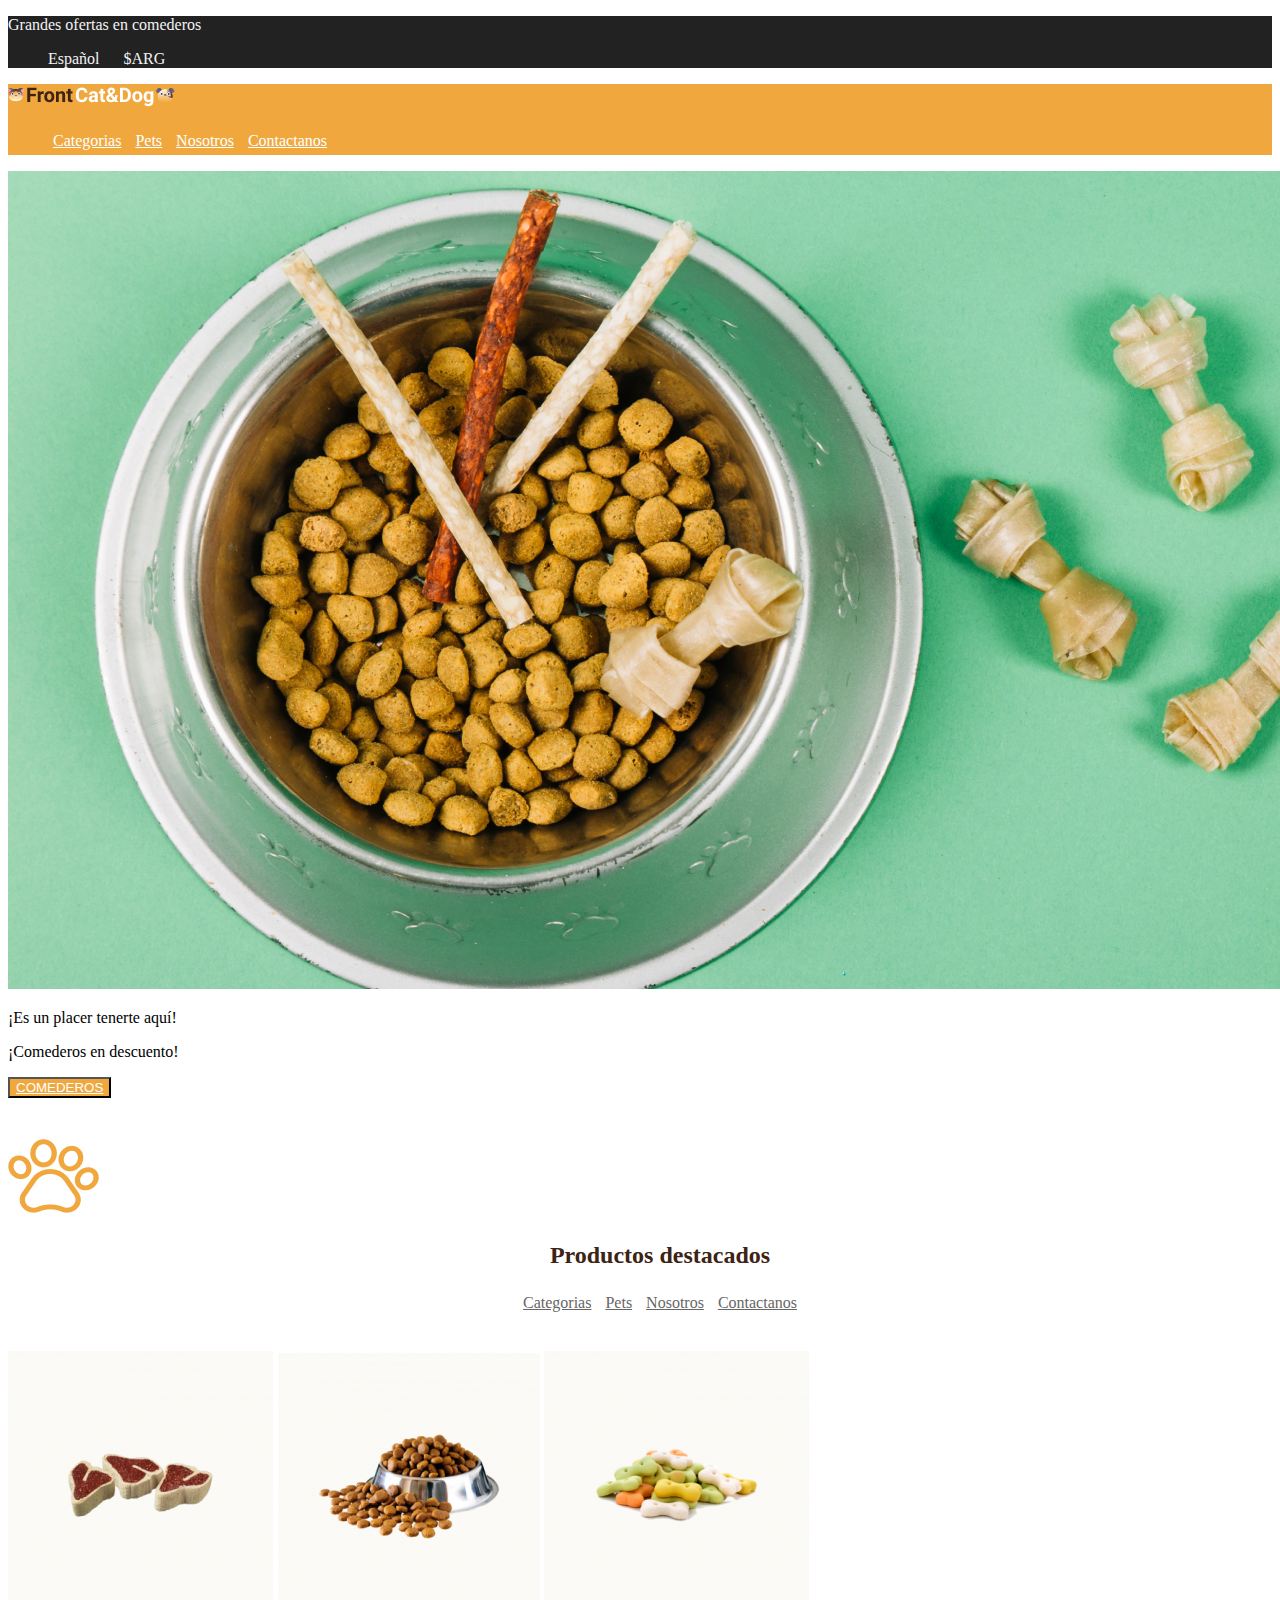
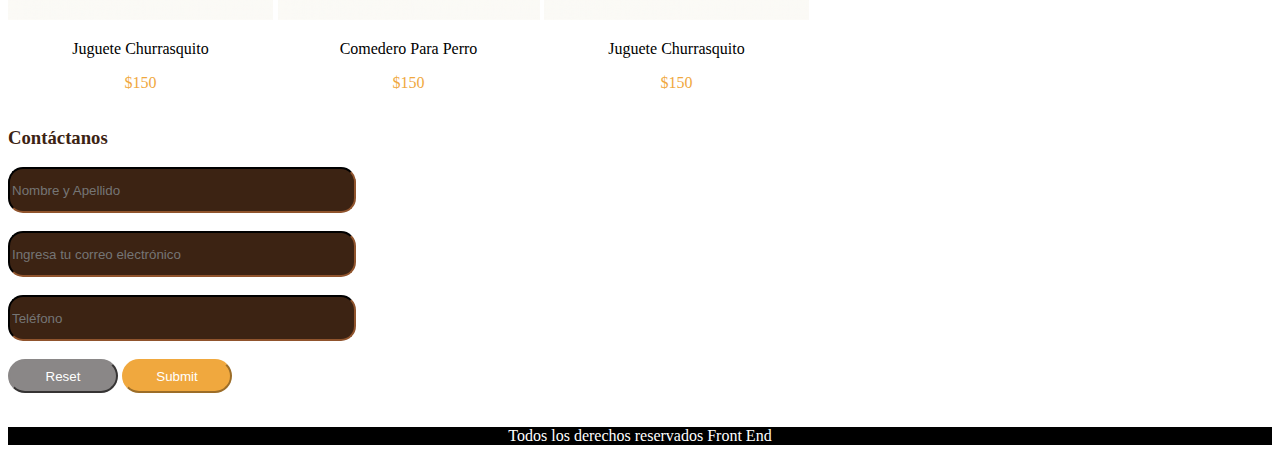
<file: index.html>
<!DOCTYPE html>
<html lang="en">
<head>
    <meta charset="UTF-8">
    <meta http-equiv="X-UA-Compatible" content="IE=edge">
    <meta name="viewport" content="width=device-width, initial-scale=1.0">
    <title>Front Cat & Dog</title>
</head>
<body>
    <header>
        <div style="background-color: #222222;">
            <p style="color: #F3F3F3;">Grandes ofertas en comederos</p>
            <ul type ="none">
                <li style= "color: #F3F3F3; display: inline-block; margin-right: 20px;">Español</li>
                <li style="color: #F3F3F3; display: inline-block;">$ARG</li>
            </ul>
        </div>
        <div style="background-color: #F0A83E;">
            <img src="img/Logo.png" alt="logo">
            <nav>
                <ul type ="none">
                    <li style="display: inline-block; margin: 5px;"><a style="color: #FFFFFF;" href="#">Categorias</a></li>
                    <li style="display: inline-block; margin: 5px;"><a style="color: #FFFFFF;" href="#">Pets</a></li>
                    <li style="display: inline-block; margin: 5px;"><a style="color: #FFFFFF;" href="#">Nosotros</a></li>
                    <li style="display: inline-block; margin: 5px;"><a style="color: #FFFFFF;" href="#">Contactanos</a></li>
                </ul>
            </nav>
        </div>
    </header>
    <main>
        <section>
            <img src="img/principal.png" alt="imagen background">
        </section>
        <section>
            <p>¡Es un placer tenerte aquí!</p>
            <p>¡Comederos en descuento!</p>
                <form action="submit" >
                    <button style= "background-color: #F0A83E;"><a style="color: #FFFFFF;" href="#">COMEDEROS</a></button>
                </form>
        </section>
        <br>
        <br>
        <section>
            <img src="img/pawprint 1.png" alt="patita">
            <h2 style="text-align: center; margin-left: 40px; color: #3C2313;">Productos destacados</h2>
            <div style="text-align: center;">
                <ul type ="none">
                    <li style="text-align: center; display: inline-block; margin: 5px;"><a style="color: #666666;" href="#">Categorias</a></li>
                    <li style="text-align: center; display: inline-block; margin: 5px;"><a style="color: #666666;" href="#">Pets</a></li>
                    <li style="text-align: center; display: inline-block; margin: 5px;"><a style="color: #666666;" href="#">Nosotros</a></li>
                    <li style="text-align: center; display: inline-block; margin: 5px;"><a style="color: #666666;" href="#">Contactanos</a></li>
                </ul>
            </div>
        </section>
        <br>
        <section>
            <div style="display: inline-block; text-align: center;">
                <img src="img/churrasquito.png" alt=" juguete churrasquito">
                <p>Juguete Churrasquito</p>
                <p style="color: #F0A83E;">$150</p>
            </div>
            <div style="display: inline-block; text-align: center;">
                <img src="img/comedero.png" alt="Comedero para perro">
                <p>Comedero Para Perro</p>
                <p style="color: #F0A83E;">$150</p>
            </div>
            <div style="display: inline-block; text-align: center;">
                <img src="img/Huesito.png" alt=" juguete churrasquito">
                <p>Juguete Churrasquito</p>
                <p style="color: #F0A83E;">$150</p>
            </div>
        </section>
        <section>
            <h3 style=" color: #3C2313;">Contáctanos</h3>
            <form action="" method="POST"></form>
                <div>
                    <label for="Name_lastname"></label>
                    <input style="width: 340px; height: 40px; border-radius: 15px;  background-color: #3C2313; color: #FFFFFF; border-color: #3C2313;" type="text" placeholder="Nombre y Apellido" name="Name_lastname" id="Name_lastname">
                </div>
                <br>
                <div>
                    <label for="Correo"></label>
                    <input style="width: 340px; height: 40px; border-radius: 15px;  background-color: #3C2313; color: #FFFFFF; border-color: #3C2313;"  type="text" placeholder="Ingresa tu correo electrónico" name="correo" id="Correo">
                </div>
                <br>
                <div>
                    <label for="Telefono"></label>
                    <input style="width: 340px; height: 40px; border-radius: 15px; background-color: #3C2313; color: #FFFFFF; border-color: #3C2313;" type="text" placeholder="Teléfono" name="Telefono" id="Telefono">
                </div>
                <br>
                <div>
                    <input style="background-color: #8A8787; color: #FFFFFF; text-align: center; border-radius: 50px; width: 110px; height: 34px; border-color: #8A8787 ;" type="reset">
                    <input style="background-color: #F0A83E; color: #FFFFFF; text-align: center; border-radius: 50px; width: 110px; height: 34px; border-color: #F0A83E ;" type="submit">
                </div>
        </section>
    </main>
    <br>
    <footer style="background-color: black;">
        <p style="color: #FFFFFF; text-align: center;">Todos los derechos reservados Front End</p>
    </footer>
</body>
</html>
</file>
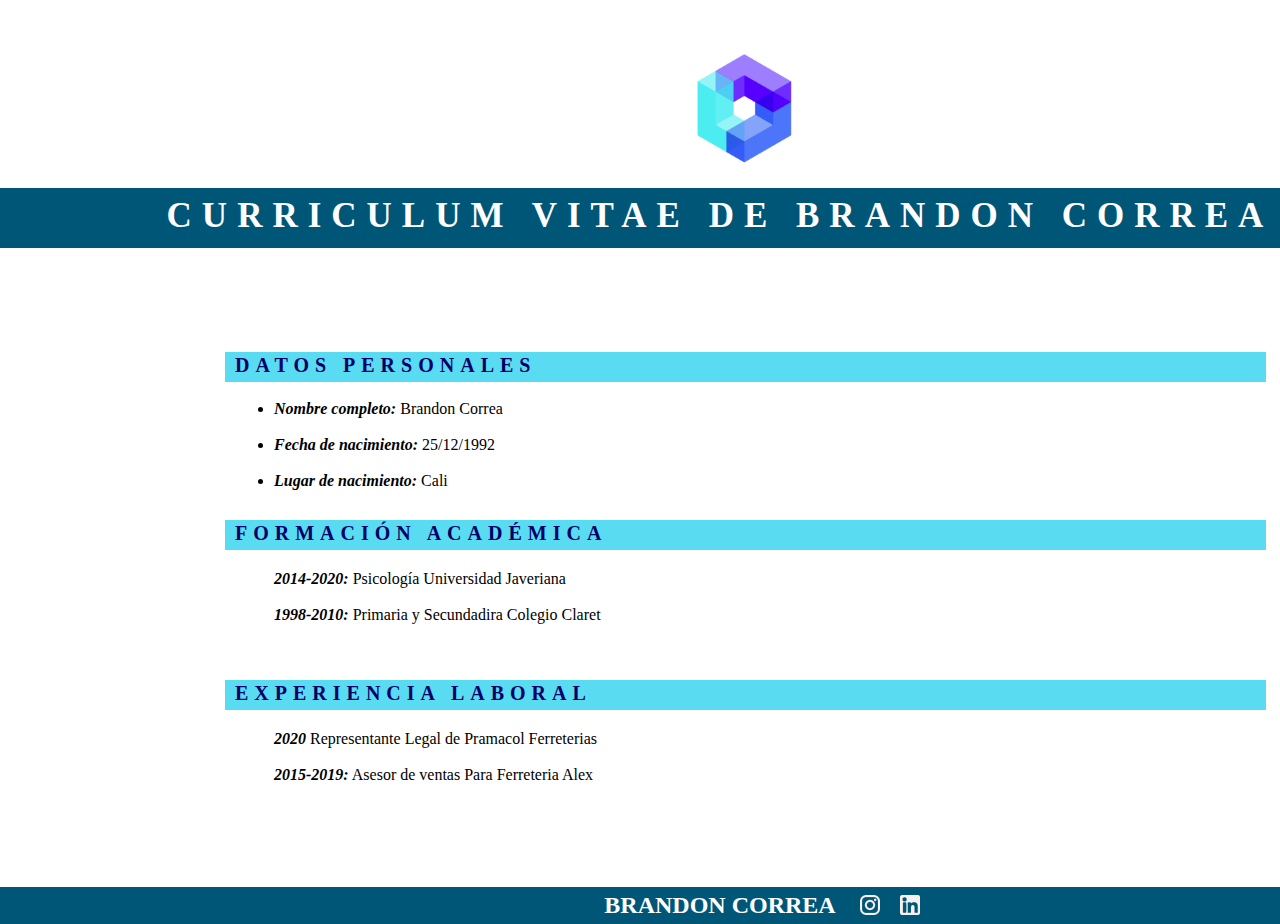
<file: C7_Curriculum_vitae/index.html>
<!DOCTYPE html>
<html lang="en">
<head>
    <meta charset="UTF-8">
    <meta http-equiv="X-UA-Compatible" content="IE=edge">
    <meta name="viewport" content="width=device-width, initial-scale=1.0">
    <title>Curriculum</title>
    <link rel="stylesheet" href="css/style.css">
</head>
<body>
    <header>
        <img class="img_logo" src="img/L cubed.png" alt="logo">
        <div class="header_div">
            <h1>curriculum vitae de brandon correa</h1>
        </div>
    </header>
    <main>
        <section>
            <div class="div_1er_section">
                <h2 class="primer_h2">Datos personales</h2>
            </div>
            <div class="section1_div">
                <ul>
                    <li>
                        <span class="bold">Nombre completo:</span> <span>Brandon Correa</span>
                    </li><br>
                    <li>
                        <span class="bold">Fecha de nacimiento:</span> <span>25/12/1992</span>
                    </li><br>
                    <li>
                        <span class="bold">Lugar de nacimiento:</span> <span>Cali</span>
                    </li>
                </ul>
            </div>
        </section>
        <section>
            <div class="div_2da_section">
                <h2 class="segundo_h2">Formación Académica</h2>
            </div>
            <div class="section2_div">
                <ul>
                    <li class="none">
                        <span class="bold">2014-2020:</span> <span>Psicología Universidad Javeriana</span>
                    </li><br>
                    <li class="none">
                        <span class="bold">1998-2010:</span> <span>Primaria y Secundadira Colegio Claret</span>
                    </li>
                </ul>
            </div>
        </section>
        <section>
            <div class="div_3ra_section">
                <h2 class="tercer_h2">Experiencia Laboral</h2>
            </div>    
            <div class="section3_div">
                <ul>
                    <li class="none">
                        <span class="bold">2020</span> <span>Representante Legal de Pramacol Ferreterias</span>
                    </li><br>
                    <li class="none">
                        <span class="bold">2015-2019:</span> <span>Asesor de ventas Para Ferreteria Alex</span>
                    </li>
                </ul>
            </div>
        </section>
    </main>
    <footer>
        <h2 class="footer_p">Brandon Correa</h2>
        <img class="instagram" src="img/ico_instagram.png" alt="instagram">
        <img class="linkedin" src="img/ico_linkedin.png" alt="linkedin">
    </footer>
</body>
</html>
</file>
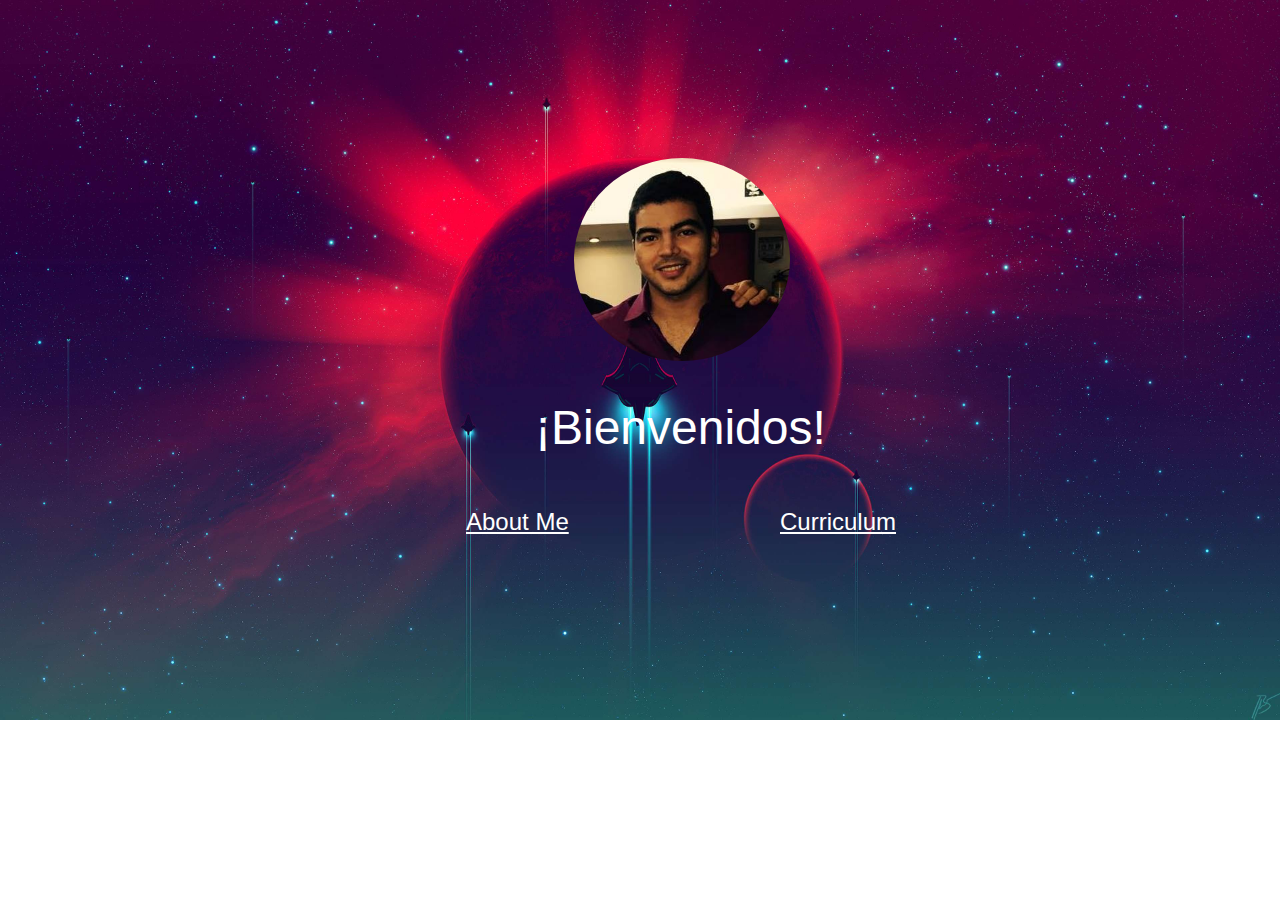
<file: Curriculum-sobre_mi/index.html>
<!DOCTYPE html>
<html lang="en">
<head>
    <meta charset="UTF-8">
    <meta http-equiv="X-UA-Compatible" content="IE=edge">
    <meta name="viewport" content="width=device-width, initial-scale=1.0">
    <link rel="stylesheet" href="css/style.css">
    <title>Bienvenidos</title>
</head>
<body>
    <img id="mia" src="img/mia.jpg" alt="foto del host">
    <h1 class="welcome">¡Bienvenidos!</h1>
    <a id="enlace1" href="paginas/sobremi.html">About Me</a>
    <a id="enlace2" href="paginas/Curriculum.html">Curriculum</a>
</body>
</html>
</file>
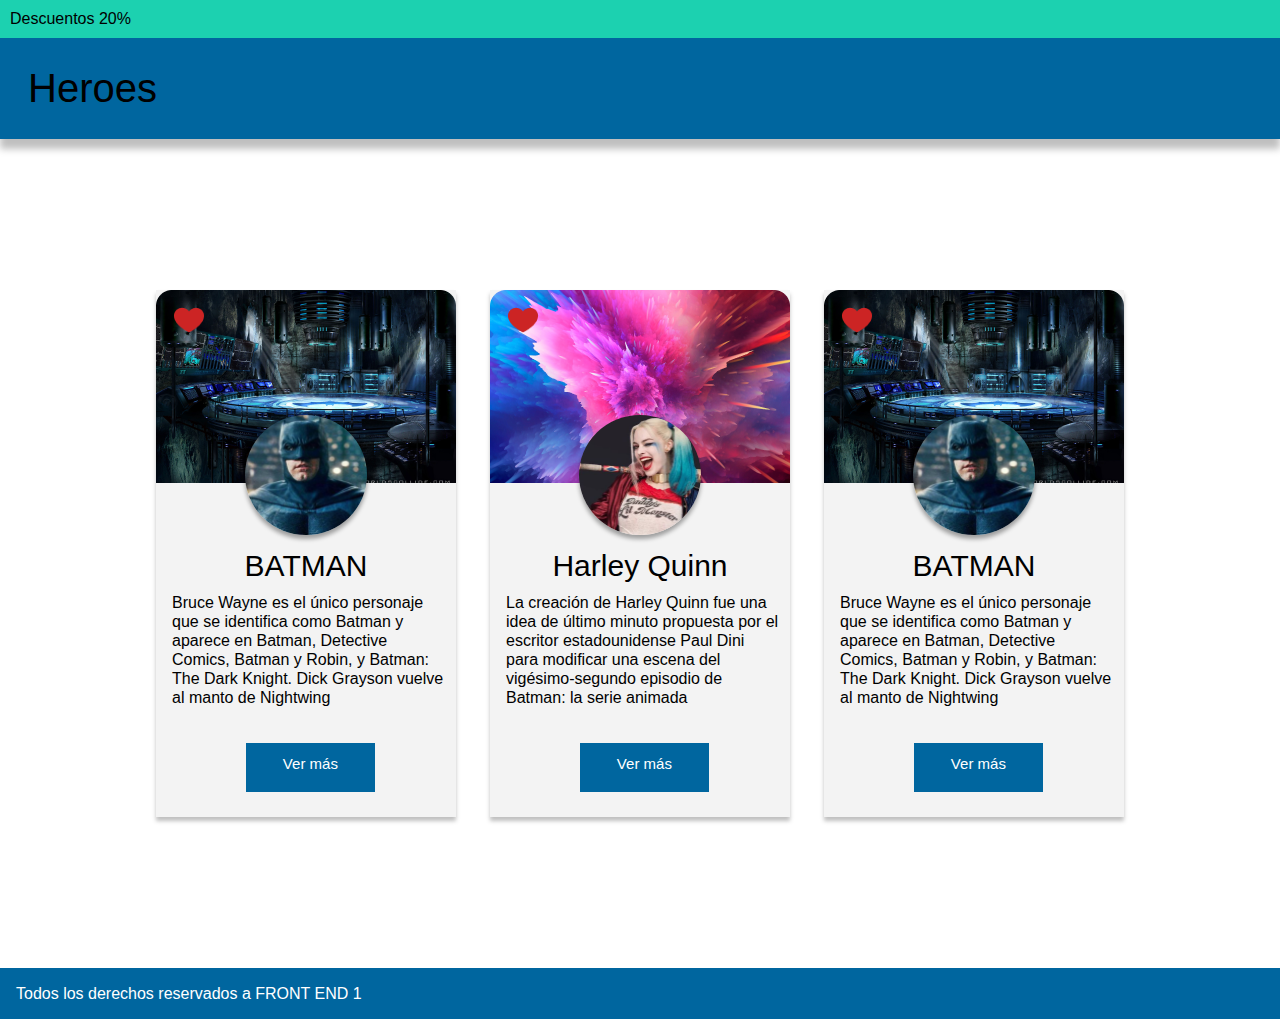
<file: Heroes-BoxModel/index.html>
<!DOCTYPE html>
<html lang="en">
<head>
    <meta charset="UTF-8">
    <meta http-equiv="X-UA-Compatible" content="IE=edge">
    <meta name="viewport" content="width=device-width, initial-scale=1.0">
    <link rel="stylesheet" href="css/style.css">
    <title>Box-Model Heroes</title>
</head>
<body>
    <header>
        <div class="cabecera">
            <p id="sales">Descuentos 20%</p>
        </div>
    </header>
    <main>
        <div class="heroes">
            <h1 class="super">Heroes</h1>
        </div>
        <div class="stilo">
            <div class="stilo_div1">
                <img class="main.pic1" src="img/GOTHAM.png" alt="Ciudad Gotica">
                <img class="circle_pic" src="img/BATMAN.png" alt="Batman">
                    <img class="vector" src="img/Vector.png" alt="corazon">
                <h2 class="name">BATMAN</h2>
                <p class="stilo">Bruce Wayne es el único personaje que se identifica como Batman y aparece en Batman, Detective Comics, Batman y Robin, y Batman: The Dark Knight. Dick Grayson vuelve al manto de Nightwing</p>
                <a class="stilo" href="#">Ver más</a>
            </div>
            <div class="stilo_div2">
                <img class="main.pic" src="img/COLORS.png" alt="Explosion de color">
                <img class="circle_pic" src="img/HARLEY.png" alt="Harley Quinn">
                <img class="vector" src="img/Vector.png" alt="corazon">
                <h2 class="name">Harley Quinn</h2>
                <p class="stilo">La creación de Harley Quinn fue una idea de último minuto propuesta por el escritor estadounidense Paul Dini para modificar una escena del vigésimo-segundo episodio de Batman: la serie animada</p>
                <a class="stilo" href="#">Ver más</a>
            </div>
            <div class="stilo_div3">
                <img class="main.pic1" src="img/GOTHAM.png" alt="Ciudad Gotica">
                <img class="circle_pic" src="img/BATMAN.png" alt="Batman">
                <img class="vector" src="img/Vector.png" alt="corazon">
                <h2 class="name">BATMAN</h2>
                <p class="stilo">Bruce Wayne es el único personaje que se identifica como Batman y aparece en Batman, Detective Comics, Batman y Robin, y Batman: The Dark Knight. Dick Grayson vuelve al manto de Nightwing</p>
                <a class="stilo" href="#">Ver más</a>
            </div>
        </div>
    </main>
    <footer class="handsome">
        <p class="footer">Todos los derechos reservados a FRONT END 1</p>
    </footer>
</body>
</html>
</file>
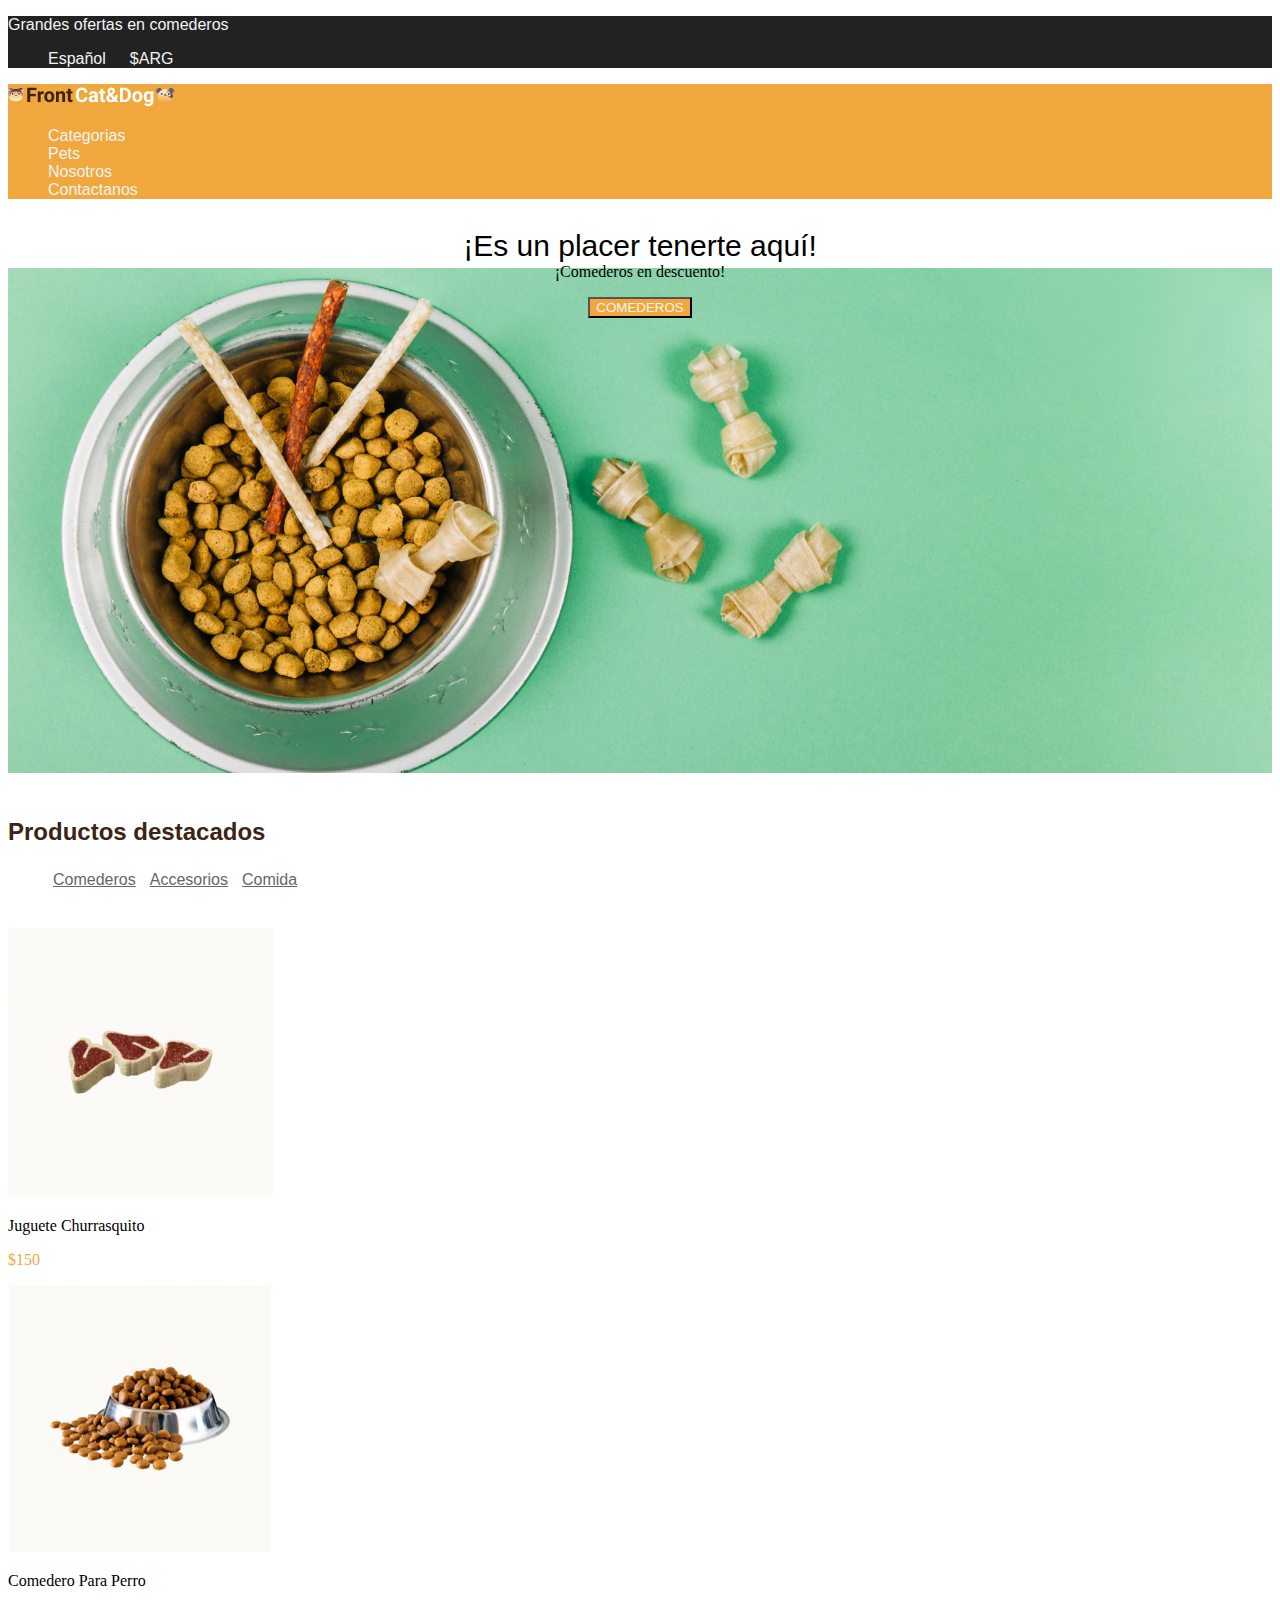
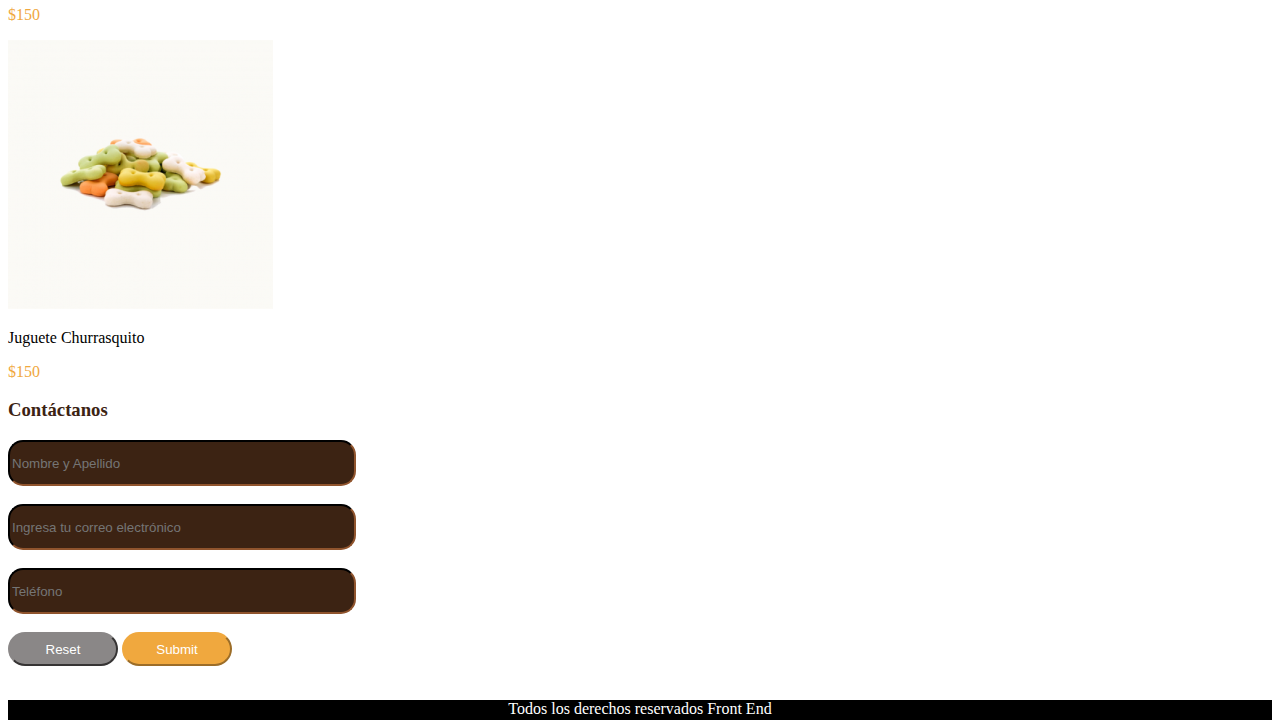
<file: PetShop/index.html>
<!DOCTYPE html>
<html lang="en">
<head>
    <meta charset="UTF-8">
    <meta http-equiv="X-UA-Compatible" content="IE=edge">
    <meta name="viewport" content="width=device-width, initial-scale=1.0">
    <link rel="stylesheet" href="css/style.css">
    <title>Front Cat & Dog</title>
</head>
<body>
    <header>
        <div class="header_black">
            <p class="stilo1">Grandes ofertas en comederos</p>
            <ul type ="none">
                <li class="stilo1">Español</li>
                <li class="stilo1">$ARG</li>
            </ul>
        </div>
    </header>
    <main>
        <div class="main1">
            <img src="img/Logo.png" alt="logo">
            <nav>
                <ul type ="none">
                    <li class="listas"><a class="li" href="#">Categorias</a></li>
                    <li class="listas"><a class="li" href="#">Pets</a></li>
                    <li class="listas"><a class="li" href="#">Nosotros</a></li>
                    <li class="listas"><a class="li" href="#">Contactanos</a></li>
                </ul>
            </nav>
        </div>
        <p id="placer">¡Es un placer tenerte aquí!</p>
        <section>
            <img class="imagen" src="img/principal.png" alt="imagen background">
        </section>
        <section>
            <div class="lugar">
                <p>¡Comederos en descuento!</p>
                    <form action="submit" >
                        <button class="buttom"><a class="li" href="#">COMEDEROS</a></button>
                    </form>
            </div>
        </section>
        <section class="destacados">
            <h2 class="stilo">Productos destacados</h2>
            <div>
                <ul type ="none">
                    <li class="destacados"><a class="productos" href="#">Comederos</a></li>
                    <li class="destacados"><a class="productos" href="#">Accesorios</a></li>
                    <li class="destacados"><a class="productos" href="#">Comida</a></li>
                </ul>
            </div>
        </section>
        <br>
        <section>
            <div>
                <img src="img/churrasquito.png" alt=" juguete churrasquito">
                <p>Juguete Churrasquito</p>
                <p style="color: #F0A83E;">$150</p>
            </div>
            <div> 
                <img src="img/comedero.png" alt="Comedero para perro">
                <p>Comedero Para Perro</p>
                <p style="color: #F0A83E;">$150</p>
            </div>
            <div>
                <img src="img/Huesito.png" alt=" juguete churrasquito">
                <p>Juguete Churrasquito</p>
                <p style="color: #F0A83E;">$150</p>
            </div>
        </section>
        <section>
            <h3 style=" color: #3C2313;">Contáctanos</h3>
            <form action="" method="POST"></form>
                <div>
                    <label for="Name_lastname"></label>
                    <input class="forma_form" type="text" placeholder="Nombre y Apellido" name="Name_lastname" id="Name_lastname">
                </div>
                <br>
                <div>
                    <label for="Correo"></label>
                    <input class="forma_form"  type="text" placeholder="Ingresa tu correo electrónico" name="correo" id="Correo">
                </div>
                <br>
                <div>
                    <label for="Telefono"></label>
                    <input class="forma_form" type="text" placeholder="Teléfono" name="Telefono" id="Telefono">
                </div>
                <br>
                <div>
                    <input class="buttom_stilo1" type="reset">
                    <input class="buttom_stilo2" type="submit">
                </div>
        </section>
        <section>
            <div>
                
            </div>
        </section>
    </main>
    <br>
    <footer class="color">
        <p class="footer">Todos los derechos reservados Front End</p>
    </footer>
</body>
</html>
</file>
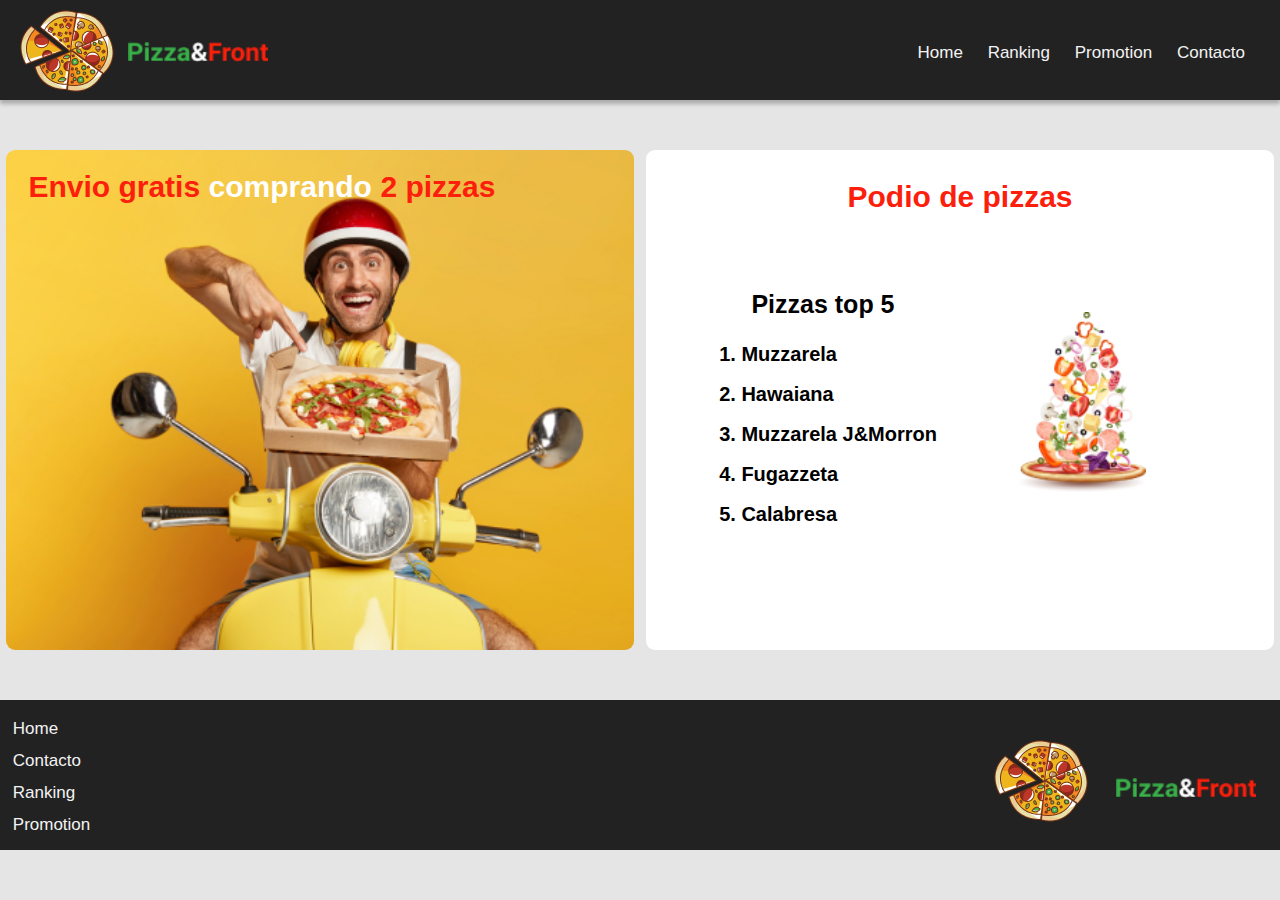
<file: Consigna_C11/Code_PizzaFront/index.html>
<!DOCTYPE html>
<html lang="en">
<head>
    <meta charset="UTF-8">
    <meta http-equiv="X-UA-Compatible" content="IE=edge">
    <meta name="viewport" content="width=div*2, initial-scale=1.0">
    <link rel="stylesheet" href="css/style.css">
    <title>Flex?</title>
</head>
<body>
    <header class="cabecera">
        <div class="contenedor1">
            <div class="sizing1">
                <img id="pizzalogo" src="img/Logo.png" alt="pizza logo">
                <img id="pizzaFront" src="img/Pizza&Front.png" alt="Pizza y Front">
            </div>
            <div class="sizing2">
                <nav>
                    <ul class="ul1" type="none">
                        <li class="enlinea"><a href="#">Home</a></li>
                        <li class="enlinea"><a href="#">Ranking</a></li>
                        <li class="enlinea"><a href="#">Promotion</a></li>
                        <li class="enlinea"><a href="#">Contacto</a></li>
                    </ul>
                </nav>
            </div>
        </div>
    </header>
    <main class="contenedor2">
        <div class="delivery">
            <span class="espacio"><p id="rojo">Envio gratis</p></span>
            <span><p id="blanco">comprando</p></span>
            <span><p id="rojo">2 pizzas</p></span>
        </div>
        <div class="caja">
            <p id="rojo" class="podio">Podio de pizzas</p>
            <div class="contenedor3">
                <div id="negro">
                    <p id="top5">Pizzas top 5</p>
                    <ol>
                        <li>Muzzarela</li>
                        <li>Hawaiana</li>
                        <li>Muzzarela J&Morron</li>
                        <li>Fugazzeta</li>
                        <li>Calabresa</li>
                    </ol>
                </div>
                <div>
                    <img class="falling" src="img/PizzaFalling.jpg" alt="PizzaFalling">
                </div>
            </div>
        </div>
    </main>
    <footer>
        <div class="contenedor4">
            <div>
                <nav>
                    <ul class="ul2" type="none">
                        <div>
                            <li><a href="#">Home</a></li>
                        </div>
                        <div>
                            <li><a href="#">Contacto</a></li>
                        </div>
                        <div>
                            <li><a href="#">Ranking</a></li>
                        </div>
                        <div>
                            <li><a href="#">Promotion</a></li>
                        </div>
                    </ul>
                </nav> 
            </div>
            <div>
                <img id="pizzalogo1" src="img/Logo.png" alt="Pizza logo">
                <img id="pizzaFront1" src="img/Pizza&Front.png" alt="Pizza y Front">
            </div>
        </div>    
    </footer> 
</body>
</html>
</file>
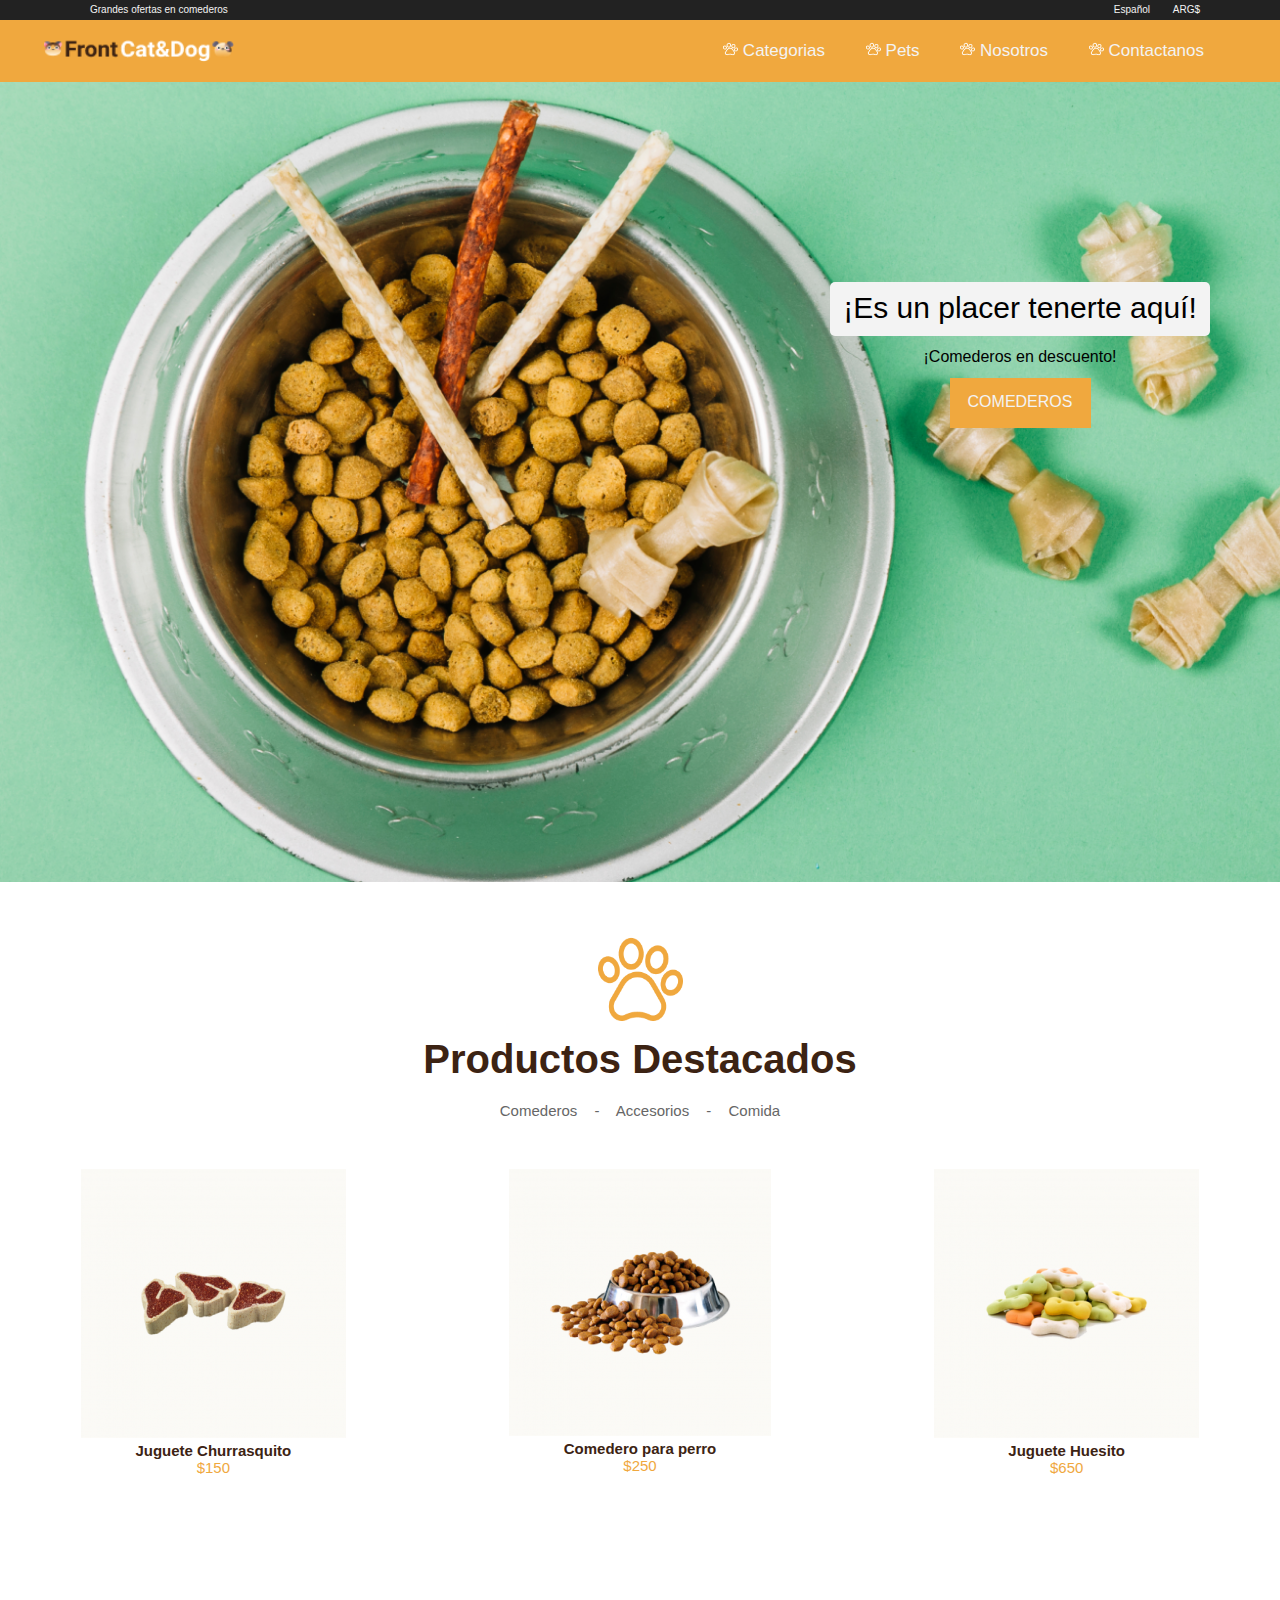
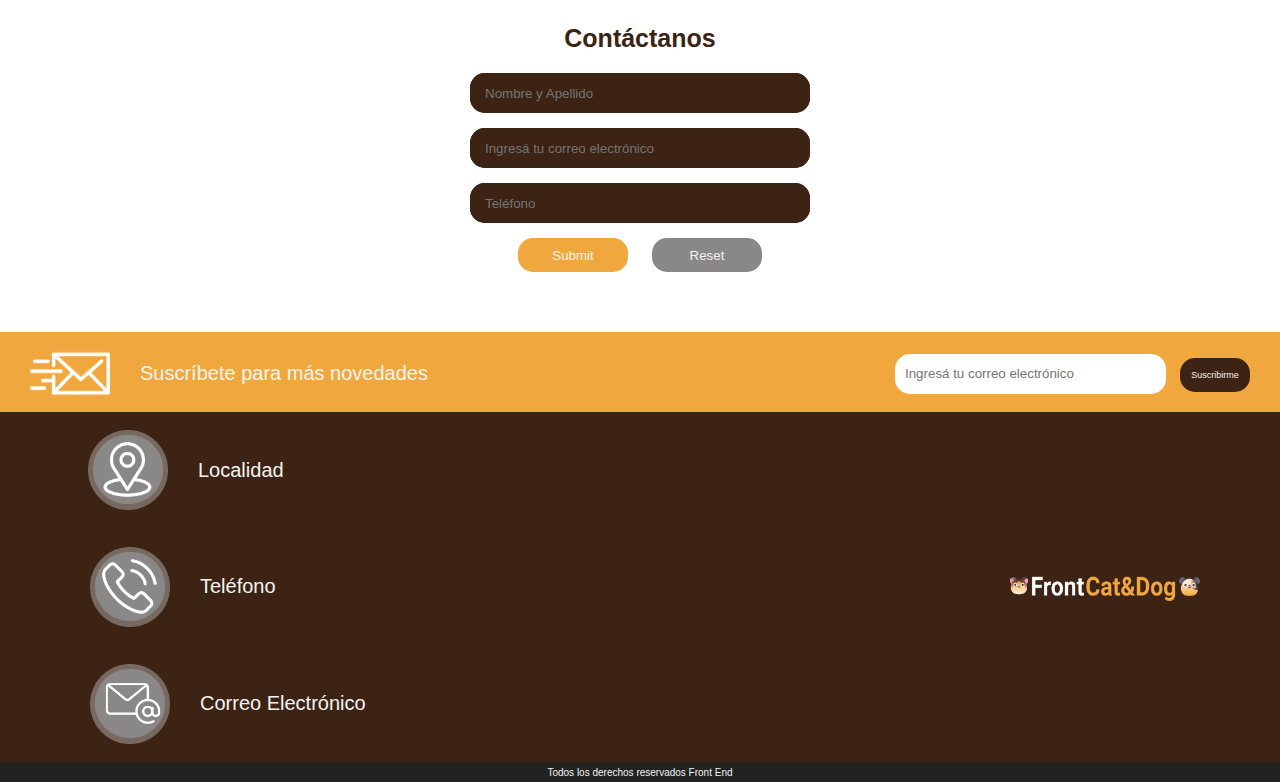
<file: Consigna_C12/Code_PetShop2/index.html>
<!DOCTYPE html>
<html lang="en">
<head>
    <meta charset="UTF-8">
    <meta http-equiv="X-UA-Compatible" content="IE=edge">
    <meta name="viewport" content="width=device-width, initial-scale=1.0">
    <link rel="stylesheet" href="css/style.css">
    <title>PetShop</title>
</head>
<body>
    <header>
        <div class="contenedor1">
            <div class="objeto1">
                <p id="head_ofertas">Grandes ofertas en comederos</p>
            </div>
            <div class="objeto2">
                <nav>
                    <ul id="head_ul">
                        <li class="enlinea">Español</li>
                        <li class="enlinea">ARG$</li>
                    </ul>
                </nav>
            </div>
        </div>
    </header>
    <div class="contenedor2">
        <div class="objeto3">
            <img class="logo" src="img/Logo.png" alt="logo">
        </div>
        <div>
            <nav>
                <ul id="body_ul">
                    <img src="img/pawprint 1.png" alt="patita blanca">
                    <li class="enlinea1">Categorias</li>
                    <img src="img/pawprint 1.png" alt="patita blanca">
                    <li class="enlinea1">Pets</li>
                    <img src="img/pawprint 1.png" alt="patita blanca">
                    <li class="enlinea1">Nosotros</li>
                    <img src="img/pawprint 1.png" alt="patita blanca">
                    <li class="enlinea1">Contactanos</li>
                </ul>
            </nav>
        </div>
    </div>
    <main>
        <div class="contenedor3">
            <div>
                <p class="gusto_aqui">¡Es un placer tenerte aquí!</p>
                <p class="con_descuento">¡Comederos en descuento!</p>
                <p class="boton" href="#">comederos</p>
            </div>
        </div>
        <div class="contenedor4">
            <img class="pawprint" src="img/patitacafe.png" alt="paita amarilla">
            <h1 class="destacados">Productos Destacados<h1>
            <p class="opciones">Comederos - Accesorios - Comida</p>
        </div>
        <div class="contenedor5">
            <div class="objeto4">
                <img src="img/churrasquito.png" alt="Carnitas">
                <p class="textoimagenes">Juguete Churrasquito</p>
                <p class="cost">$150</p>
            </div>
            <div class="objeto5">
                <img src="img/comedero.png" alt="comida">
                <p class="textoimagenes">Comedero para perro</p>
                <p class="cost">$250</p>
            </div>
            <div class="objeto6">
                <img src="img/Huesito.png" alt="Huesitos">
                <p class="textoimagenes">Juguete Huesito</p>
                <p class="cost">$650</p>
            </div>
        </div>
        <div>
            <div class="contenedor6">
                <h2 class="contactanos">Contáctanos</h2>
                <form action="" method="POST">
                    <div class="formulario">
                        <label for="name"></label>
                        <input id="form_style" type="text" placeholder="Nombre y Apellido" name="name" id="name">
                    </div>
                    <div class="formulario">
                        <label for="Email"></label>
                        <input id="form_style" type="text" placeholder="Ingresá tu correo electrónico" name="Email" id="Email">
                    </div>
                    <div class="formulario">
                        <label for="Telefono"></label>
                        <input id="form_style" type="number" placeholder="Teléfono" name="Telefono" id="Telefono">
                    </div>
                    <div  class="objeto7">
                        <input id="enviar" type="submit">
                        <input id="reset" type="reset">
                    </div>
                </form>
            </div>
        </div>
        <div class="contenedor7">
            <div class="objeto8">
                <img src="img/Correo_volando.png" alt="Correo volvador">
                <p class="suscribe">Suscríbete para más novedades</p>
            </div>
            <div class="objeto9">
                <label for="Email"></label>
                <input class="ingresamail" type="text" placeholder="Ingresá tu correo electrónico" name="Email" id="Email">
                <input class="subs_botom" type="button" value="Suscribirme">
            </div>
        </div>
        <div class="contenedor8">
            <div class="objeto10">
                <div class="objeto12">    
                    <img class="iconos1" src="img/ubicacion.png" alt="Localidad">
                    <p class="final">Localidad</p>
                </div>
                <div class="objeto12">    
                    <img class="iconos2" src="img/telefono.png" alt="Telefono">
                    <p class="final">Teléfono</p>
                </div>
                <div class="objeto12">
                    <img class="iconos3" src="img/correo nomal.png" alt="Correo"> 
                    <p class="final">Correo Electrónico</p>
                </div>
            </div>
            <div class="objeto11">
                <img class="final" src="img/Logo Front C&D.png" alt="FrontCat&Dog">
            </div>
        </div>
    </main>
    <footer>
        <p>Todos los derechos reservados Front End</p>
    </footer>
</body>
</html>
</file>
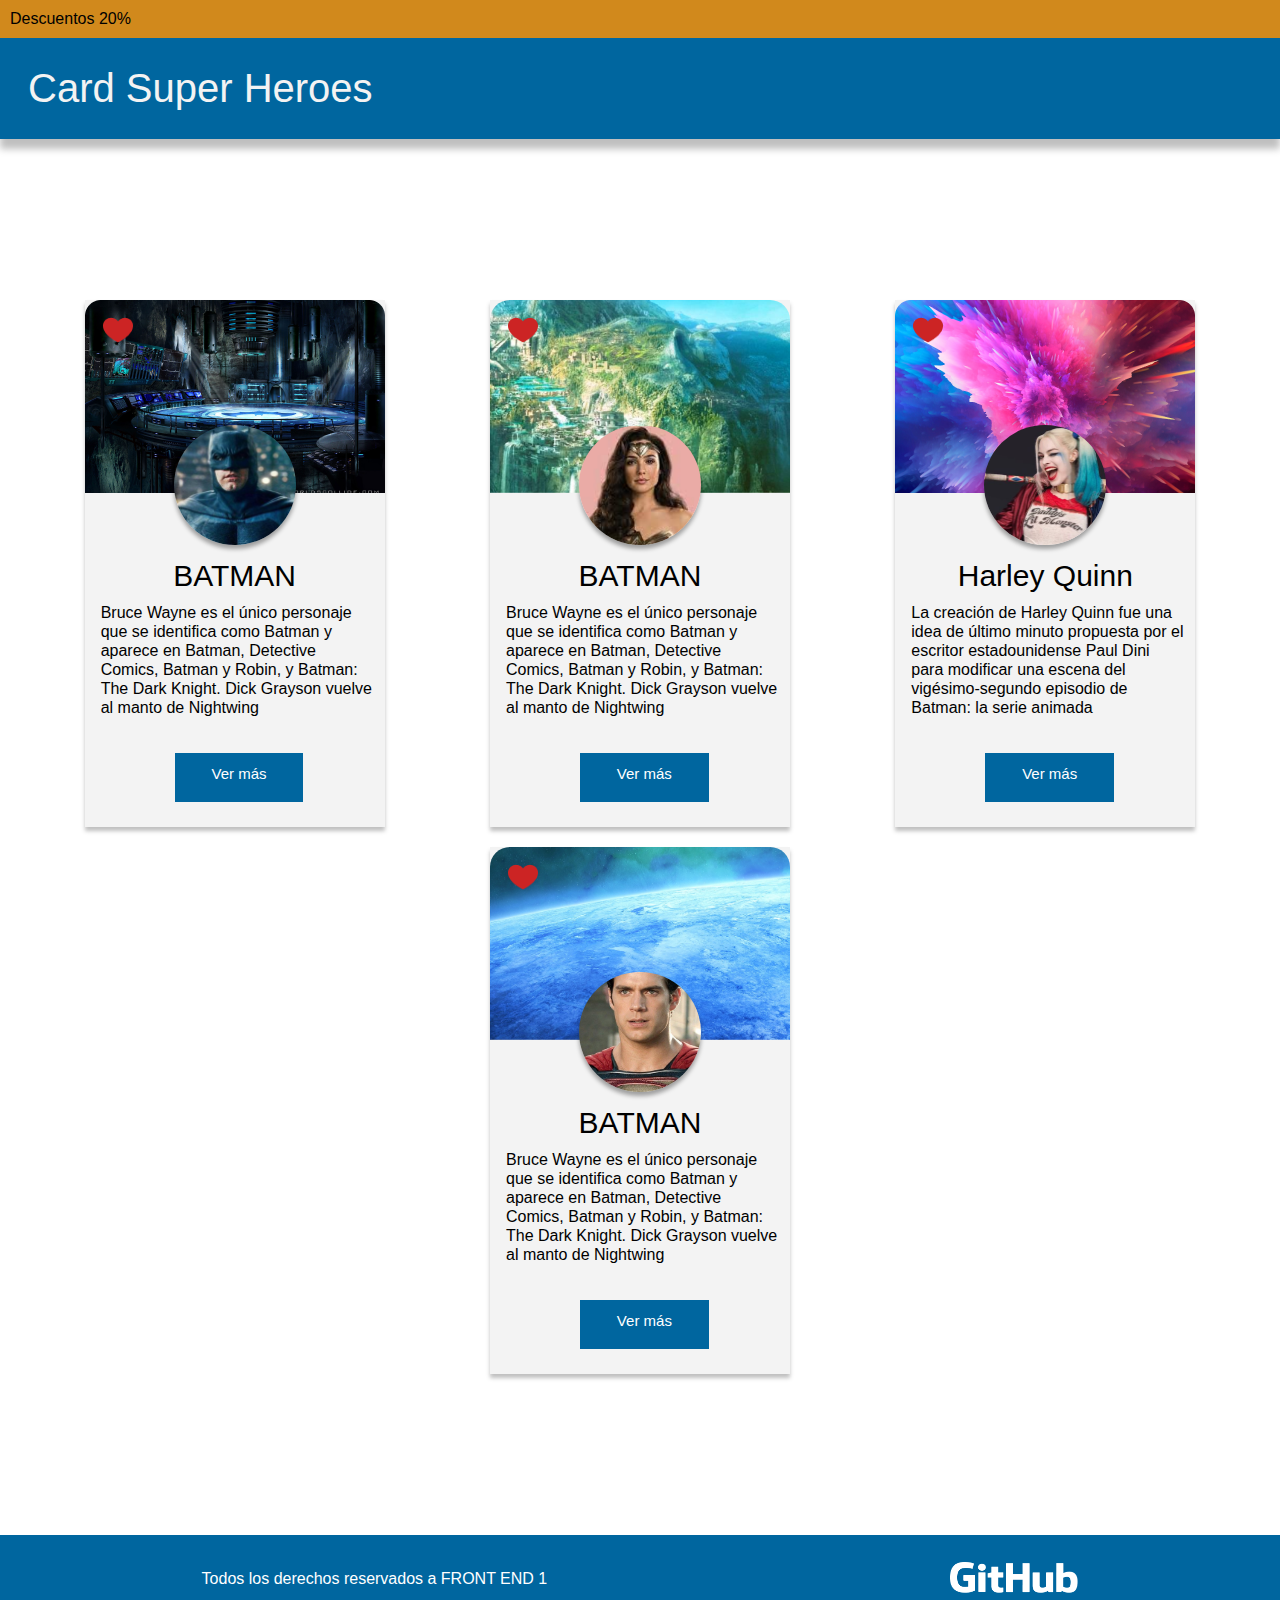
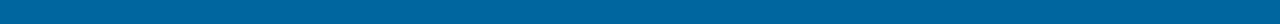
<file: Consigna_C14/Code_Heroes_Responsive/index.html>
<!DOCTYPE html>
<html lang="en">
<head>
    <meta charset="UTF-8">
    <meta http-equiv="X-UA-Compatible" content="IE=edge">
    <meta name="viewport" content="width=device-width, initial-scale=1.0">
    <link rel="stylesheet" href="css/style.css">
    <title>Box-Model Heroes</title>
</head>
<body>
    <header>
        <div class="cabecera">
            <p id="sales">Descuentos 20%</p>
        </div>
    </header>
    <main>
        <div class="heroes">
            <h1 class="super">Card Super Heroes</h1>
        </div>
        <div class="stilo">
            <div class="stilo_div1">
                <img src="img/GOTHAM.png" alt="Ciudad Gotica">
                <img class="circle_pic" src="img/BATMAN.png" alt="Batman">
                    <img class="vector" src="img/Vector.png" alt="corazon">
                <h2 class="name">BATMAN</h2>
                <p class="stilo">Bruce Wayne es el único personaje que se identifica como Batman y aparece en Batman, Detective Comics, Batman y Robin, y Batman: The Dark Knight. Dick Grayson vuelve al manto de Nightwing</p>
                <a class="stilo" href="#">Ver más</a>
            </div>
            <div class="stilo_div3">
                <img class="pic1" src="img/Amazons.png" alt="Ciudad Amazonas">
                <img class="circle_pic" src="img/WonderW.png" alt="Wonder Woman">
                <img class="vector" src="img/Vector.png" alt="corazon">
                <h2 class="name">BATMAN</h2>
                <p class="stilo">Bruce Wayne es el único personaje que se identifica como Batman y aparece en Batman, Detective Comics, Batman y Robin, y Batman: The Dark Knight. Dick Grayson vuelve al manto de Nightwing</p>
                <a class="stilo" href="#">Ver más</a>
            </div>
            <div class="stilo_div2">
                <img src="img/COLORS.png" alt="Explosion de color">
                <img class="circle_pic" src="img/HARLEY.png" alt="Harley Quinn">
                <img class="vector" src="img/Vector.png" alt="corazon">
                <h2 class="name">Harley Quinn</h2>
                <p class="stilo">La creación de Harley Quinn fue una idea de último minuto propuesta por el escritor estadounidense Paul Dini para modificar una escena del vigésimo-segundo episodio de Batman: la serie animada</p>
                <a class="stilo" href="#">Ver más</a>
            </div>
            <div class="stilo_div4">
                <img class="pic1" src="img/supermanF.png" alt="Planeta Tierra">
                <img class="circle_pic" src="img/supermanR.png" alt="Superman">
                <img class="vector" src="img/Vector.png" alt="corazon">
                <h2 class="name">BATMAN</h2>
                <p class="stilo">Bruce Wayne es el único personaje que se identifica como Batman y aparece en Batman, Detective Comics, Batman y Robin, y Batman: The Dark Knight. Dick Grayson vuelve al manto de Nightwing</p>
                <a class="stilo" href="#">Ver más</a>
            </div>
        </div>
    </main>
    <footer class="handsome">
        <div>
            <p class="footer">Todos los derechos reservados a FRONT END 1</p>
        </div>
        <div>
            <img src="img/VectorGit.png" alt="GitHub">
        </div>
    </footer>
</body>
</html>
</file>
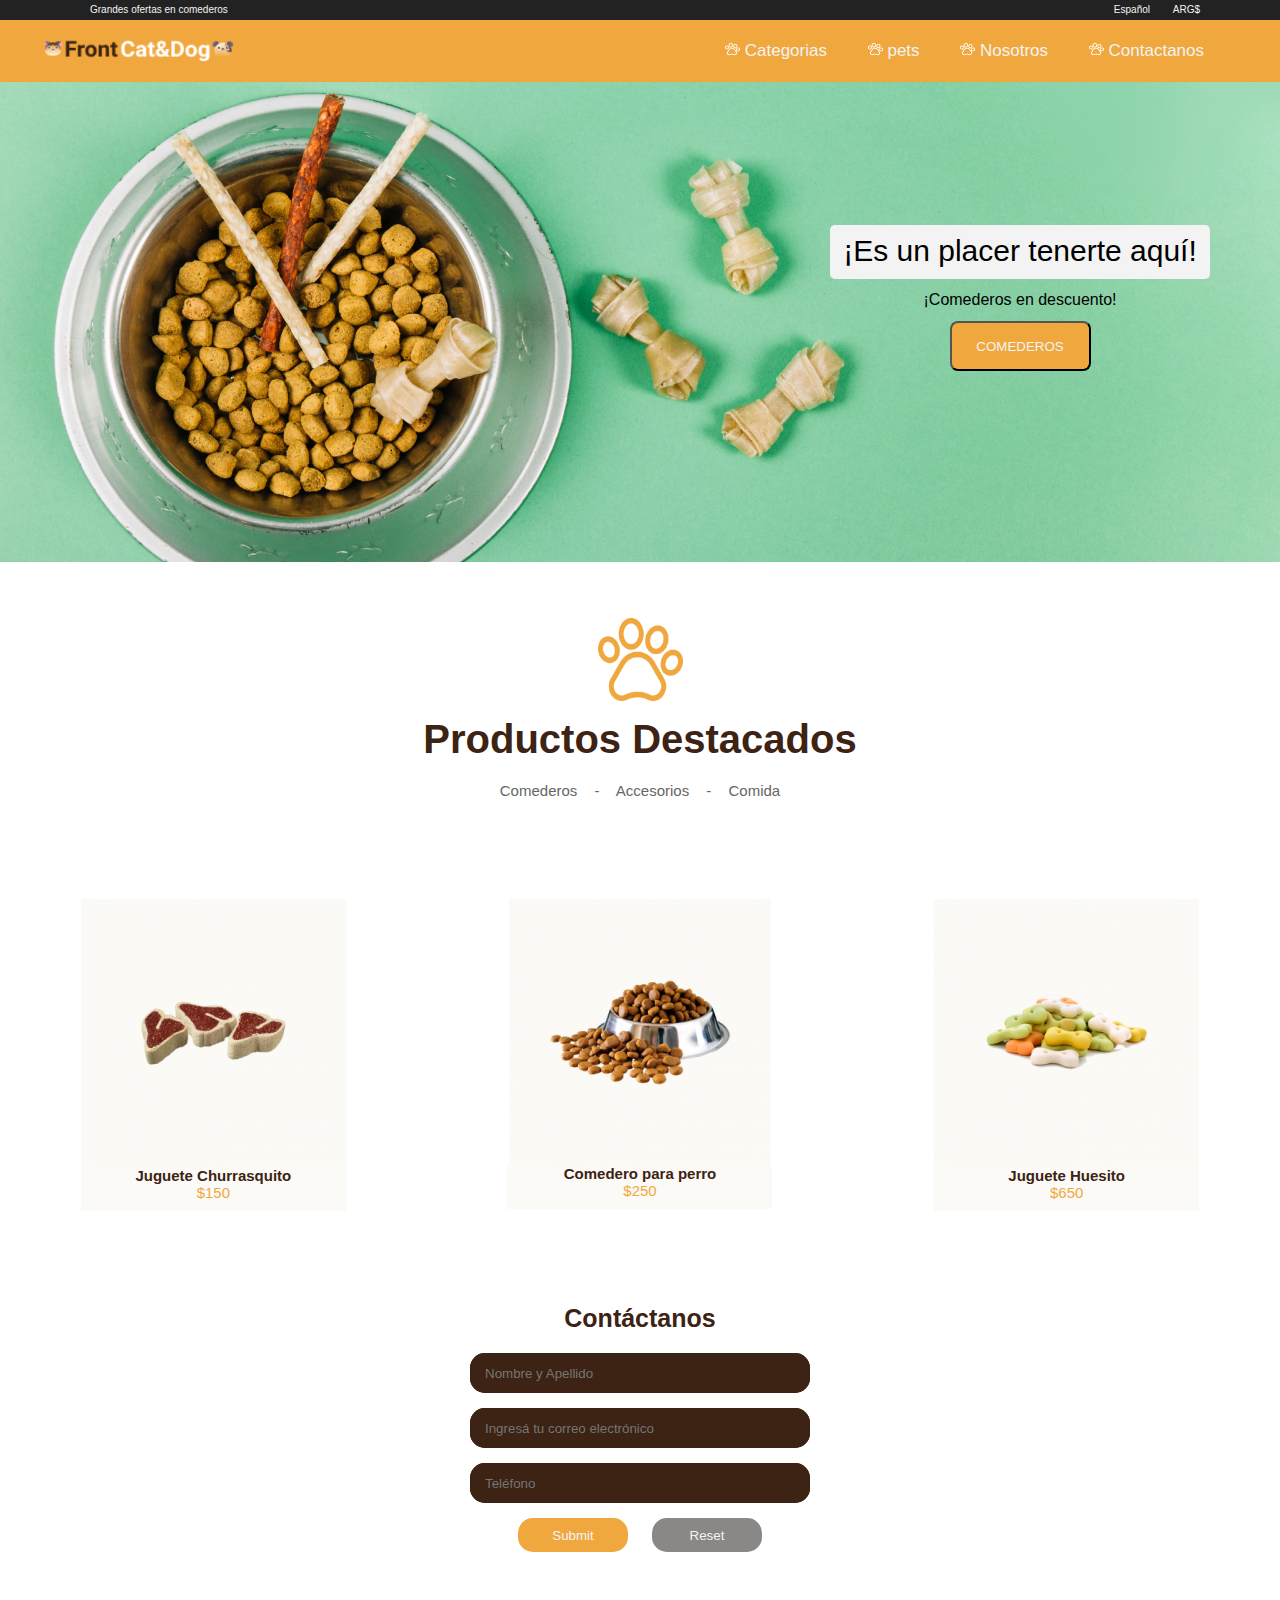
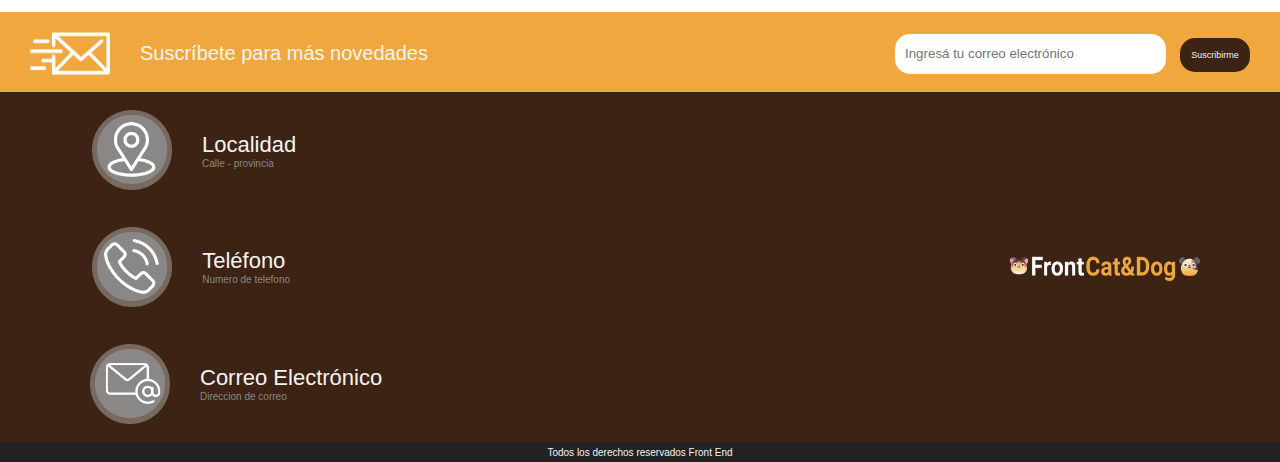
<file: Consigna_C15/Code_PetShop4/index.html>
<!DOCTYPE html>
<html lang="en">
<head>
    <meta charset="UTF-8">
    <meta http-equiv="X-UA-Compatible" content="IE=edge">
    <meta name="viewport" content="width=device-width, initial-scale=1.0">
    <link rel="stylesheet" href="css/style.css">
    <title>PetShop</title>
</head>
<body>
    <header>
        <div class="contenedor1">
            <div class="objeto1">
                <p id="head_ofertas">Grandes ofertas en comederos</p>
            </div>
            <div class="objeto2">
                <nav>
                    <ul id="head_ul">
                        <li class="enlinea">Español</li>
                        <li class="enlinea">ARG$</li>
                    </ul>
                </nav>
            </div>
        </div>
    </header>
    <div class="contenedor2">
        <div class="objeto3">
            <img class="logo" src="img/Logo.png" alt="logo">
        </div>
        <!--La siguiente imagen solo aparece en dispositivos moviles (menu hamburguesa)-->
        <img class="desaparece" src="img/Vector.png" alt="menu">
        <div>
            <nav>
                <ul id="body_ul">
                    <img src="img/pawprint 1.png" alt="patita blanca">
                    <li class="enlinea1"><a href="#">Categorias</a></li>
                    <img src="img/pawprint 1.png" alt="patita blanca">
                    <li class="enlinea1"><a href="#">pets</a></li>
                    <img src="img/pawprint 1.png" alt="patita blanca">
                    <li class="enlinea1"><a href="#">Nosotros</a></li>
                    <img src="img/pawprint 1.png" alt="patita blanca">
                    <li class="enlinea1"><a href="#">Contactanos</a></li>
                </ul>
            </nav>
        </div>
    </div>
    <main>
        <div class="contenedor3">
            <div>
                <p class="gusto_aqui">¡Es un placer tenerte aquí!</p>
                <p class="con_descuento">¡Comederos en descuento!</p>
                <button class="boton">Comederos</button>
            </div>
        </div>
        <div class="contenedor4">
            <img class="pawprint" src="img/patitacafe.png" alt="paita amarilla">
            <h1 class="destacados">Productos Destacados<h1>
            <p class="opciones">Comederos - Accesorios - Comida</p>
        </div>
        <div class="contenedor5">
            <div class="objeto4">
                <img src="img/churrasquito.png" alt="Carnitas">
                <p class="textoimagenes">Juguete Churrasquito</p>
                <p class="cost">$150</p>
            </div>
            <div class="objeto5">
                <img src="img/comedero.png" alt="comida">
                <p class="textoimagenes">Comedero para perro</p>
                <p class="cost">$250</p>
            </div>
            <div class="objeto6">
                <img src="img/Huesito.png" alt="Huesitos">
                <p class="textoimagenes">Juguete Huesito</p>
                <p class="cost">$650</p>
            </div>
        </div>
        <div>
            <div class="contenedor6">
                <h2 class="contactanos">Contáctanos</h2>
                <form action="" method="POST">
                    <div class="formulario">
                        <label for="name"></label>
                        <input id="form_style" type="text" placeholder="Nombre y Apellido" name="name" id="name">
                    </div>
                    <div class="formulario">
                        <label for="Email"></label>
                        <input id="form_style" type="text" placeholder="Ingresá tu correo electrónico" name="Email" id="Email">
                    </div>
                    <div class="formulario">
                        <label for="Telefono"></label>
                        <input id="form_style" type="number" placeholder="Teléfono" name="Telefono" id="Telefono">
                    </div>
                    <div  class="objeto7">
                        <input id="enviar" type="submit">
                        <input id="reset" type="reset">
                    </div>
                </form>
            </div>
        </div>
        <div class="contenedor7">
            <div class="objeto8">
                <img src="img/Correo_volando.png" alt="Correo volvador">
                <p class="suscribe">Suscríbete para más novedades</p>
            </div>
            <div class="objeto9">
                <label for="Email"></label>
                <input class="ingresamail" type="text" placeholder="Ingresá tu correo electrónico" name="Email" id="Email">
                <input class="subs_botom" type="button" value="Suscribirme">
            </div>
        </div>
        <div class="contenedor8">
            <div class="objeto10">
                <div class="objeto12">    
                    <img class="iconos1" src="img/ubicacion.png" alt="Localidad">
                    <div>
                        <p class="final">Localidad</p>
                        <p class="final2">Calle - provincia</p>
                    </div>
                </div>
                <div class="objeto12">    
                    <img class="iconos2" src="img/telefono.png" alt="Telefono">
                    <div>
                        <p class="final">Teléfono</p>
                        <p class="final2">Numero de telefono</p>
                    </div>
                </div>
                <div class="objeto12">
                    <img class="iconos3" src="img/correo nomal.png" alt="Correo">
                    <div>
                        <p class="final">Correo Electrónico</p>
                        <p class="final2">Direccion de correo</p>
                    </div>
                </div>
            </div>
            <div class="objeto11">
                <img class="final" src="img/Logo Front C&D.png" alt="FrontCat&Dog">
            </div>
        </div>
    </main>
    <footer>
        <p>Todos los derechos reservados Front End</p>
    </footer>
</body>
</html>
</file>
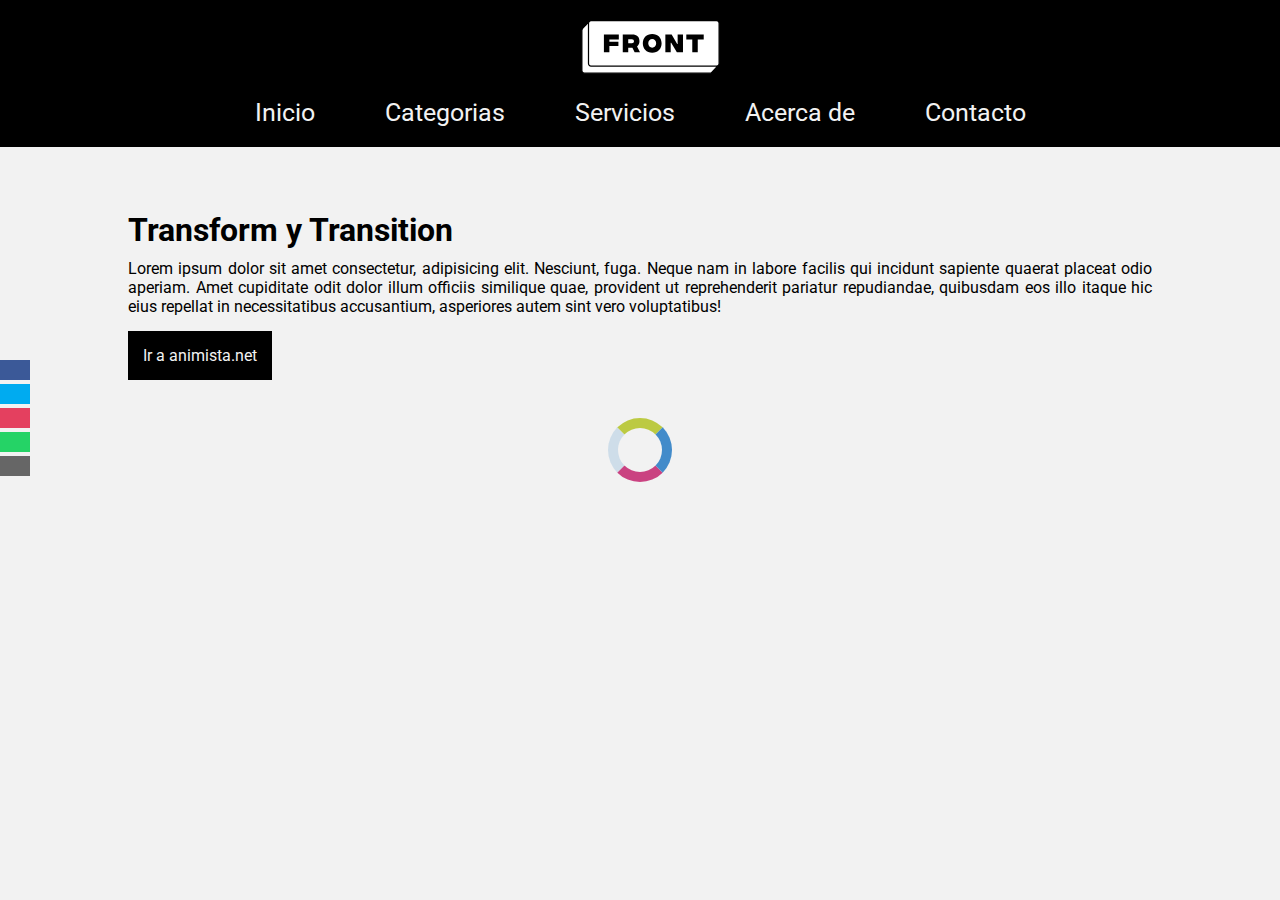
<file: Consigna_C19/Code_Animations/index.html>
<!DOCTYPE html>
<html lang="es">
<head>
    <meta charset="UTF-8">
    <meta http-equiv="X-UA-Compatible" content="IE=edge">
    <meta name="viewport" content="width=device-width, initial-scale=1.0">
    <title>CSS avanzado</title>
    <link rel="stylesheet" href="https://use.fontawesome.com/releases/v5.15.3/css/all.css" integrity="sha384-SZXxX4whJ79/gErwcOYf+zWLeJdY/qpuqC4cAa9rOGUstPomtqpuNWT9wdPEn2fk" crossorigin="anonymous">
    <link rel="stylesheet" href="./css/style_base.css">

</head>
<body >
    <header>
        <img class="logo" src="img/logo.svg" alt="">
		<nav>
			<ul>
				<li><a href="#">Inicio</a></li>
				<li><a href="#">Categorias</a></li>
				<li><a href="#">Servicios</a></li>
				<li><a href="#">Acerca de</a></li>
				<li><a href="#">Contacto</a></li>
			</ul>
		</nav>
	</header>
    <aside class="social">
		<ul>
			<li><a href="#" target="_blank" class="icon-facebook"><i class="fab fa-facebook"></i></a></li>
			<li><a href="#" target="_blank" class="icon-twitter"><i class="fab fa-twitter"></i></a></li>
			<li><a href="#" target="_blank" class="icon-instagram"><i class="fas fa-camera"></i></a></li>
			<li><a href="#" target="_blank" class="icon-whatsapp"><i class="fas fa-comment"></i></a></li>
			<li><a href="mailto:lromiglia@digitalhouse.com" class="icon-mail"><i class="fas fa-envelope"></i></a></li>
		</ul>
    </aside>
    <section class="container ">
        <h1>Transform y Transition</h1>
        <p>Lorem ipsum dolor sit amet consectetur, adipisicing elit. Nesciunt, fuga. Neque nam in labore facilis qui incidunt sapiente quaerat placeat odio aperiam. Amet cupiditate odit dolor illum officiis similique quae, provident ut reprehenderit pariatur repudiandae, quibusdam eos illo itaque hic eius repellat in necessitatibus accusantium, asperiores autem sint vero voluptatibus!</p>
        <a href="https://animista.net/" target="_blank">Ir a animista.net</a>
        
    </section>
    <span class="spinner"></span>
</body>
</html>
</file>
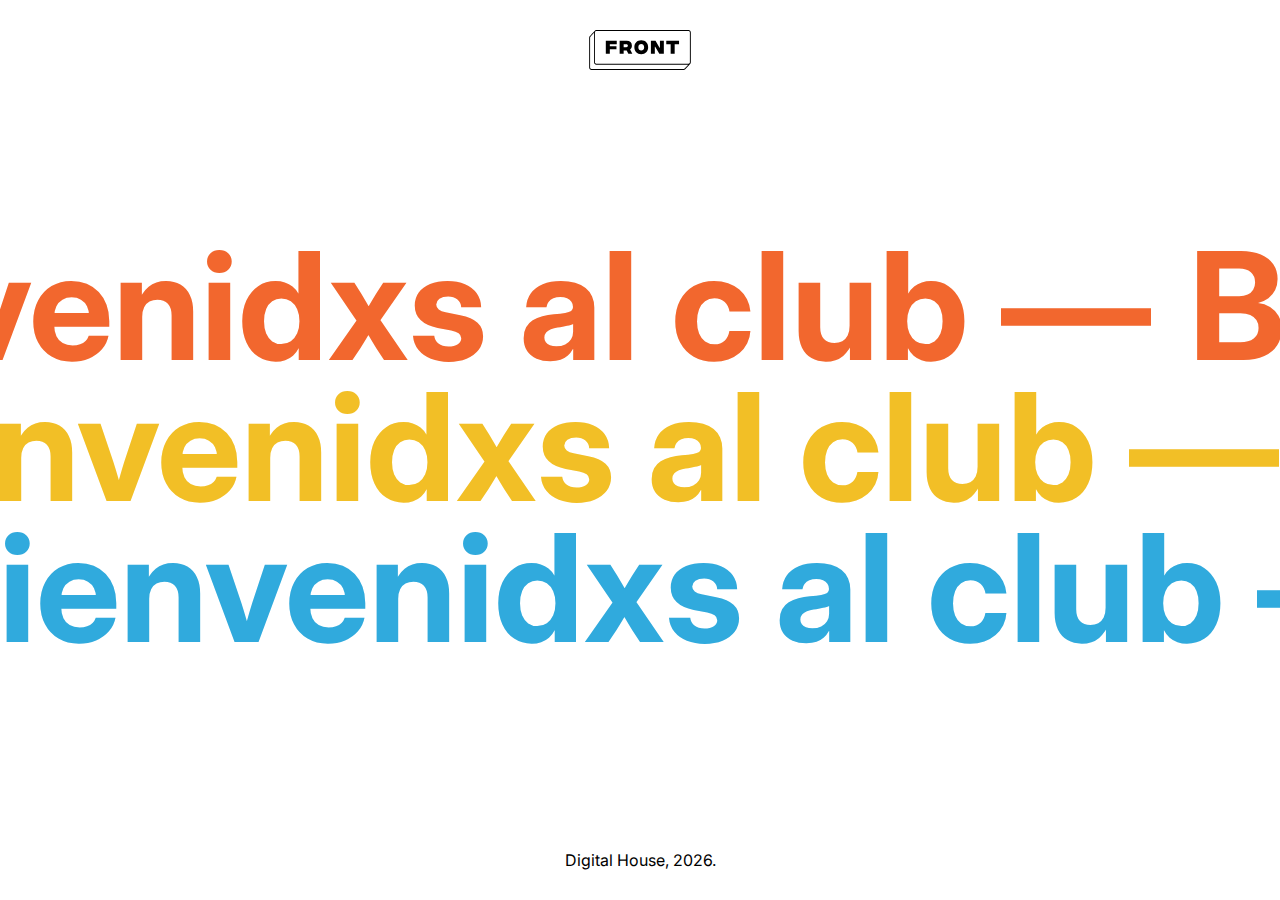
<file: Consigna_C2/C2/index.html>
<!DOCTYPE html>
<html lang="en">
<head>
    <meta charset="UTF-8">
    <meta http-equiv="X-UA-Compatible" content="IE=edge">
    <meta name="viewport" content="width=device-width, initial-scale=1.0">
    <title>Document</title>
    <link rel="stylesheet" href="css/style.css">
</head>
<body>
    <div class="container">
        <header>
            <img class="logo" src="img/logo.svg" alt="">
        </header>
        <main>
            <div class="marquee">
                <div class="marquee__inner">
                    <span>Bienvenidxs al club —</span>
                    <span>Bienvenidxs al club —</span>
                    <span>Bienvenidxs al club —</span>
                    <span>Bienvenidxs al club —</span>
                </div>
            </div>
            <div class="marquee">
                <div class="marquee__inner">
                    <span>Bienvenidxs al club —</span>
                    <span>Bienvenidxs al club —</span>
                    <span>Bienvenidxs al club —</span>
                    <span>Bienvenidxs al club —</span>
                </div>
            </div>
            <div class="marquee">
                <div class="marquee__inner">
                    <span>Bienvenidxs al club —</span>
                    <span>Bienvenidxs al club —</span>
                    <span>Bienvenidxs al club —</span>
                    <span>Bienvenidxs al club —</span>
                </div>
            </div>
        </main>
        <footer></footer>
        <script>
            window.addEventListener('load', () => {
                let today = new Date();
                document.querySelector('footer').innerText = `Digital House, ${ today.getFullYear() }.`
            })
        </script>
    </div>
</body>
</html>
</file>
<file: C7_Curriculum_vitae/css/style.css>
*{
    margin: 0;
    padding: 0;
    box-sizing: border-box;
}

header {
    position: absolute;
    width: 1440px;
    height: 189px;
    left: 0px;
    top: 0px;
}

.header_div {
    background-color: #005677;
    position: absolute;
    width: 1440px;
    height: 60px;
    left: 0;
    top: 188px;
}

.img_logo {
    position:absolute;
    width: 20%;
    left: 600px;
}

footer {
    position: absolute;
    width: 1440px;
    height: 37px;
    left: 0px;
    top: 887px;
    background: #005677;
}

h1 {
    position: absolute;
    height: 100%;
    width: 100%;
    text-align: center;
    text-transform: uppercase;
    font-family: Times New Roman;
    font-style: normal;
    font-weight: bold;
    font-size: 35px;
    line-height: 160%;
    letter-spacing: 10px;
    font-feature-settings: 'cpsp' on;
    color: #FFF;
}

.div_1er_section{
    position: absolute;
    width: 1041px;
    height: 30px;
    left: 225px;
    top: 352px;
    background: #59DBF1;
}

.div_2da_section{
    position: absolute;
    width: 1041px;
    height: 30px;
    left: 225px;
    top: 520px;
    background: #59DBF1;
}

.div_3ra_section{
    position: absolute;
    width: 1041px;
    height: 30px;
    left: 225px;
    top: 680px;
    background: #59DBF1;
}

.primer_h2 {
    position: absolute;
    height: 17px;
    margin-left: 10px;
    font-family: Times New Roman;
    font-style: normal;
    font-weight: bold;
    font-size: 20px;
    line-height: 135%;
    text-transform: uppercase;
    letter-spacing: 6px;
    font-feature-settings: 'cpsp' on;
    color: #000066;
}

.segundo_h2 {
    position: absolute;
    height: 17px;
    margin-left: 10px;
    font-family: Times New Roman;
    font-style: normal;
    font-weight: bold;
    font-size: 20px;
    line-height: 135%;
    text-transform: uppercase;
    letter-spacing: 6px;
    font-feature-settings: 'cpsp' on;
    color: #000066;
}

.tercer_h2 {
    position: absolute;
    height: 17px;
    margin-left: 10px;
    font-family: Times New Roman;
    font-style: normal;
    font-weight: bold;
    font-size: 20px;
    line-height: 135%;
    text-transform: uppercase;
    letter-spacing: 6px;
    font-feature-settings: 'cpsp' on;
    color: #000066;
}

.section1_div {
    position: absolute;
    width: 500px;
    height: 13px;
    left: 274px;
    top: 400px;
}

.section2_div {
    position: absolute;
    width: 500px;
    height: 13px;
    left: 274px;
    top: 570px;
}

.section3_div {
    position: absolute;
    width: 500px;
    height: 13px;
    left: 274px;
    top: 730px;
}

span.bold {
    font-weight: bold;
    font-style: italic;
}

li.none {
    list-style: none;
}

.footer_p{
    line-height: 150%;
    text-align: center;
    text-transform: uppercase;
    color: #FFF;
}

img.instagram {
    position:absolute;
    width: 20px;
    height: 20px;
    left: 860px;
    top: 8px;
}

img.linkedin {
    position:absolute;
    width: 20px;
    height: 20px;
    left: 900px;
    top: 8px;
}
</file>
<file: Curriculum-sobre_mi/css/style.css>
* {
    margin: 0;
    padding: 0;
    box-sizing: border-box;
}

body {
    background-image: url('../img/4.jpg');
    background-repeat: no-repeat;
    background-size: cover;
}

#mia {
    position: absolute;
    border-radius: 50%;
    left: 574px;
    top: 158px;
    width: 216px;
    height: 203px;
}

.welcome {
    color: #fff;
    position: absolute;
    left: 535px;
    top: 400px;
    font-family: Arial, Helvetica, sans-serif;
    font-weight: lighter;
    font-size: 48px;
    text-align: center;
    width: 100px;
    height: 58px;
}

#enlace1 {
    color: #fff;
    position: absolute;
    left: 466px;
    top: 508px;
    font-family: Arial, Helvetica, sans-serif;
    font-size: 24px;
    font-weight: lighter;
}

#enlace2 {
    color: #fff;
    position: absolute;
    left: 780px;
    top: 508px;
    font-family: Arial, Helvetica, sans-serif;
    font-size: 24px;
    font-weight: lighter;
}
</file>
<file: Heroes-BoxModel/css/style.css>
* {
    margin: 0;
    padding: 0;
    box-sizing: border-box;
    position: relative;
}

.cabecera {
    background-color: #1CD1B0;
    max-width: 100%;
    height: 38px;
    padding-top: 10px;
    padding-left: 10px;
}

.heroes {
    background-color: #00669F;
    max-width: 100%;
    height: 101px;
    box-shadow: 0px 10px 7px rgba(0, 0, 0, 0.25);
}

#sales {
    font-family: -apple-system, BlinkMacSystemFont, 'Segoe UI', Roboto, Oxygen, Ubuntu, Cantarell, 'Open Sans', 'Helvetica Neue', sans-serif;
}

h1.super {
    padding-left: 28px;
    padding-top: 28px;
    padding-bottom: 26px;
    font-family: -apple-system, BlinkMacSystemFont, 'Segoe UI', Roboto, Oxygen, Ubuntu, Cantarell, 'Open Sans', 'Helvetica Neue', sans-serif;
    font-size: 40px;
    font-weight: normal;
}

div.stilo {
    margin: 151px 32px 150px 32px;
    text-align: center;
}

.stilo_div1 {
    position: relative;
    background-color: #F3F3F3;
    width: 300px;
    height: 527px;
    display: inline-block;
    box-shadow: 0px 4px 4px rgba(0, 0, 0, 0.25);
}

.stilo_div2 {
    position: relative;
    background-color: #F3F3F3;
    width: 300px;
    height: 527px;
    margin-left: 30px;
    display: inline-block;
    box-shadow: 0px 4px 4px rgba(0, 0, 0, 0.25);
}

.stilo_div3 {
    position: relative;
    background-color: #F3F3F3;
    width: 300px;
    height: 527px;
    margin-left: 30px;
    display: inline-block;
    box-shadow: 0px 4px 4px rgba(0, 0, 0, 0.25);
}

.circle_pic {
    position: relative;
    border-radius: 50%;
    width: 122px;
    height: 120px;
    margin-top: -72px;
    box-shadow: 0px 4px 4px rgba(0, 0, 0, 0.35);;
}

.vector {
    position: absolute;
    width: 30px;
    height: 26.25px;
    margin-left: -193px;
    margin-top: -180px;
}

h2.name {
    font-family: -apple-system, BlinkMacSystemFont, 'Segoe UI', Roboto, Oxygen, Ubuntu, Cantarell, 'Open Sans', 'Helvetica Neue', sans-serif;
    font-size: 30px;
    font-style: normal;
    font-weight: normal;
    text-align: center;
    margin-top: 10px
}

p.stilo {
    font-family: -apple-system, BlinkMacSystemFont, 'Segoe UI', Roboto, Oxygen, Ubuntu, Cantarell, 'Open Sans', 'Helvetica Neue', sans-serif;
    font-size: 16px;
    font-weight: normal;
    font-style: normal;
    text-align: left;
    line-height: 19px;
    width: 290px;
    height: 113px;
    margin-top: 10px;
    padding-left: 16px;
}

a.stilo {
    position: absolute;
    width: 128.78px;
    height: 48.52px;
    background-color: #00669F;
    font-family: -apple-system, BlinkMacSystemFont, 'Segoe UI', Roboto, Oxygen, Ubuntu, Cantarell, 'Open Sans', 'Helvetica Neue', sans-serif;
    font-weight: normal;
    font-style: normal;
    font-size: 15px;
    padding-top: 12px;
    color: #FFFF;
    text-align: center;
    text-decoration: none;
    margin-top: 37px;
    margin-left: -60px;
}

footer.handsome {
    max-width: 100%;
    height: 51px;
    background-color: #00669F;
    margin-top: 151px;
}

p.footer {
    position: absolute;
    font-family: -apple-system, BlinkMacSystemFont, 'Segoe UI', Roboto, Oxygen, Ubuntu, Cantarell, 'Open Sans', 'Helvetica Neue', sans-serif;
    font-size: 16px;
    line-height: 19px;
    padding-left: 16px;
    padding-top: 16px;
    color: #FFFF;
}
</file>
<file: PetShop/css/style.css>
div.header_black {
    background-color: #222222;
}

p.stilo1 {
    color: #F3F3F3;
    font-family: -apple-system, BlinkMacSystemFont, 'Segoe UI', Roboto, Oxygen, Ubuntu, Cantarell, 'Open Sans', 'Helvetica Neue', sans-serif;
}

li.stilo1 {
    color: #F3F3F3;
    margin-right: 20px;
    display: inline-block;
    font-family: -apple-system, BlinkMacSystemFont, 'Segoe UI', Roboto, Oxygen, Ubuntu, Cantarell, 'Open Sans', 'Helvetica Neue', sans-serif;    
}

div.main1 {
    background-color: #F0A83E;
}

.lista {
    display: inline-block;
    margin: 5px;
}
a.li {
    color: #F3F3F3;
    text-decoration: none;
    font-family: -apple-system, BlinkMacSystemFont, 'Segoe UI', Roboto, Oxygen, Ubuntu, Cantarell, 'Open Sans', 'Helvetica Neue', sans-serif;
}

#placer {
    font-size: 30px;
    font-family: -apple-system, BlinkMacSystemFont, 'Segoe UI', Roboto, Oxygen, Ubuntu, Cantarell, 'Open Sans', 'Helvetica Neue', sans-serif;
    text-align: center;
    margin-top: 30px;
    margin-bottom: 5px;
}

.lugar {
    text-align: center;
    margin-top: -530px;
}

.buttom {
    background-color: #F0A83E;
}

h2.stilo { 
    color: #3C2313;
    font-family: -apple-system, BlinkMacSystemFont, 'Segoe UI', Roboto, Oxygen, Ubuntu, Cantarell, 'Open Sans', 'Helvetica Neue', sans-serif;
}

li.destacados {
    display: inline-block;
    margin-top: 500px;
    margin: 5px;
}

a.productos{
    color: #666666;
    font-family: -apple-system, BlinkMacSystemFont, 'Segoe UI', Roboto, Oxygen, Ubuntu, Cantarell, 'Open Sans', 'Helvetica Neue', sans-serif;
    padding: 0;
    margin-left: 0;
}

.imagen {
    max-width: 100%;
}

section.destacados{
    margin-top: 500px;
}

.forma_form {
    width: 340px; 
    height: 40px; 
    border-radius: 15px;  
    background-color: #3C2313; 
    color: #FFFFFF; 
    border-color: #3C2313;
}

.buttom_stilo1 {
    background-color: #8A8787; 
    color: #FFFFFF; 
    text-align: center; 
    border-radius: 50px; 
    width: 110px; 
    height: 34px; 
    border-color: #8A8787;
}

.buttom_stilo2 {
    background-color: #F0A83E; 
    color: #FFFFFF; 
    text-align: center; 
    border-radius: 50px; 
    width: 110px; 
    height: 34px; 
    border-color: #F0A83E;
}

footer.color {
    background-color: #000;
    max-width: 100%;
    height: 20px;
}

p.footer {
    color: #FFFFFF; 
    text-align: center;
}
</file>
<file: Consigna_C11/Code_PizzaFront/css/style.css>
* {
    margin: 0;
    padding: 0;
    box-sizing: border-box;
}
body {
    background-color: #E5E5E5;
}

header {
    background-color: #222222;
    width: 100%;
    height: 100px;
    box-shadow: 0px 4px 4px rgba(0, 0, 0, 0.25);
    margin-bottom: 50px;
}

.sizing {
    width: auto;
}

.sizing2 {
    width: auto;
}

#pizzaFront {
    width: 140px;
    height: 20px;
    margin: 40px 10px;
}

#pizzalogo {
    margin-bottom: 10px;
    margin-left: 20px;
    margin-top: 10px;
}

.contenedor1 {
    display: flex;

    flex-wrap: wrap;
    flex-direction: row;

    justify-content: space-between;
    align-items: center;
}

.ul1 {
    font-size: 17px;
    margin-right: 15px;
    font-family: Roboto, Oxygen, Ubuntu, Cantarell, 'Open Sans', 'Helvetica Neue', sans-serif;
}

.enlinea {
    display: inline-block;
    margin-right: 20px;
}

a {
    text-decoration: none;
    color: #F3F3F3;
}

.delivery {
    background-image:url(../img/delivery.jpg) ;
    width: 49%;
    height: 500px;
    background-repeat: no-repeat;
    background-size: cover;
    border-radius: 9px;
}

span {
    padding: 20px 2px ;
    display: inline-block;
}
.espacio {
    margin-left: 20px;
}

#rojo {
    color: #FC200C;
    font-size: 30px;
    font-weight: bold;
}

#blanco {
    color: #FFFF;
    font-size: 30px;
    font-weight: bold;
}

#negro {
    font-size: 20px;
    font-weight: bold;
    line-height: 40px;
    margin-left: 95px;  
}

.podio {
    text-align: center;
    padding-top: 30px;
    padding-bottom: 60px;
}

#top5 {
    font-size: 25px;
    margin: 10px;
}

.caja {
    background-color: #FFFF;
    width: 49%;
    height: auto;
    border-radius: 9px;
}

.contenedor2 {
    font-family: Roboto, Oxygen, Ubuntu, Cantarell, 'Open Sans', 'Helvetica Neue', sans-serif;
    /** Flex-box */
    display: flex;
    flex-direction: row;
    justify-content:space-around;
}

.falling {
    width: 8em;
    height: auto;
    margin-right: 8em;
}

.contenedor3 {
    display: flex;
    flex-direction: row;
    justify-content: space-between;
    align-items: center;
}
main {
    margin-bottom: 50px;
}

footer {
    background-color:  #222222;
    width: 100%;
    height: 150px;
}

.contenedor4 {
    display: flex;
    flex-direction: row;
    justify-content: space-between;
}

.ul2 {
    font-size: 17px;
    padding: 0.8rem;
    line-height: 2rem;
    font-family: Roboto, Oxygen, Ubuntu, Cantarell, 'Open Sans', 'Helvetica Neue', sans-serif;
    
}

#pizzalogo1 {
    margin-top: 2.5rem;
}

#pizzaFront1 {
    margin: 1.5rem;
    width: 140px;
    height: 20px;
}
</file>
<file: Consigna_C12/Code_PetShop2/css/style.css>
* {
    margin: 0;
    padding: 0;
    box-sizing: border-box;
}

.contenedor1 {
    width: 100%;
    height: 20px;
    background-color: #222;

    display: flex;
    flex-direction: row;
    flex-wrap: wrap;

    justify-content: space-between;
    align-items: center;
}

.objeto1 {
    margin-left: 90px;
}

.objeto2 {
    margin-right: 60px;
}

#head_ofertas {
    color: #F3F3F3;
    font-size: 10px;
    height: 12px; 
    font-family:  Roboto, Oxygen, Ubuntu, Cantarell, 'Open Sans', 'Helvetica Neue', sans-serif;
}

#head_ul {
    color: #F3F3F3;
    font-size: 10px;
    height: 12px;
    font-family: Roboto, Oxygen, Ubuntu, Cantarell, 'Open Sans', 'Helvetica Neue', sans-serif;   
}

.enlinea {
    display: inline-block;
    margin-right: 20px;
}

.contenedor2 {
    width: 100%;
    height: 62px;
    background-color: #F0A83E;

    display: flex;
    flex-direction: row;
    flex-wrap: wrap;

    justify-content: space-between;
    align-items: center;
}

.objeto3 {
    margin-left: 43.7px;
}


#body_ul {
    color: #F3F3F3;
    font-size: 17px;
    margin-right: 40px;
    font-family: Roboto, Oxygen, Ubuntu, Cantarell, 'Open Sans', 'Helvetica Neue', sans-serif;   
}

img.logo {
    height: 25px;
    width: 190px;
}

.enlinea1 {
    display: inline-block;
    margin-right: 36px;
}

.contenedor3 {
    margin-right: 200px;
    background-image: url(../img/principal.png);
    background-size: cover;
    background-repeat: no-repeat;
    width: 100%;
    height: 800px;

    display: flex;
    flex-direction: column;
    flex-wrap: wrap;

    justify-content: center;
    align-content: flex-end;
}

p.gusto_aqui {
    background-color: #F3F3F3;
    width: 380px;
    height: 54px;
    padding-top: 9px;
    font-size: 30px;
    text-align: center;
    font-family: Roboto, Oxygen, Ubuntu, Cantarell, 'Open Sans', 'Helvetica Neue', sans-serif;
    border-radius: 5px;
    margin-right: 70px;
    margin-top: -200px;
}

p.con_descuento {
    margin-top: 12px;
    text-align: center;
    margin-right: 70px;
    font-size: 16px;
    font-family: Roboto, Oxygen, Ubuntu, Cantarell, 'Open Sans', 'Helvetica Neue', sans-serif;
}

p.boton {
    background-color: #F0A83E;
    text-transform: uppercase;
    font-family: Roboto, Oxygen, Ubuntu, Cantarell, 'Open Sans', 'Helvetica Neue', sans-serif;
    text-align: center;
    text-decoration: none;
    color: #F3F3F3;
    height: 50px;
    width: 141px;
    margin-top: 12px;
    margin-left: 119.5px;
    padding-top: 15px;
}

.contenedor4 {
    margin-top: 50px;

    display: flex;
    flex-direction: column;

    align-items: center;
}

.pawprint {
    width: 85px;
    height: 95px;
    margin-bottom: 10px;
}

.destacados {
    font-size: 40px;
    font-family: Roboto, Oxygen, Ubuntu, Cantarell, 'Open Sans', 'Helvetica Neue', sans-serif;
    color: #3C2313;
}

.opciones {
    font-size: 15px;
    color: #666666;
    font-family: Roboto, Oxygen, Ubuntu, Cantarell, 'Open Sans', 'Helvetica Neue', sans-serif;
    font-weight: normal;
    padding-top: 20px;
    word-spacing: 13px;
}

.contenedor5 {
    margin-top: 50px;
    margin-bottom: 86px;

    display: flex;
    flex-direction: row;
    flex-wrap: wrap;

    justify-content: space-around;
}

.objeto4{
    width: 265px;
    height: 269px;
    text-align: center;
}

.objeto5{
    width: 265px;
    height: 269px;
    text-align: center;
}

.objeto6{
    width: 265px;
    height: 269px;
    text-align: center;
}

.textoimagenes{
    font-size: 15px;
    font-family: Roboto, Oxygen, Ubuntu, Cantarell, 'Open Sans', 'Helvetica Neue', sans-serif;
    color: #3C2313;
    font-weight: bold
}

.cost {
    font-family: Roboto, Oxygen, Ubuntu, Cantarell, 'Open Sans', 'Helvetica Neue', sans-serif;
    font-size: 15px;
    color: #F0A83E;
}

.contenedor6 {
    display: flex;
    flex-direction: column;
    justify-content: center;
    align-items: center;
}

.objeto7 {
    text-align: center;
}

.contactanos {
    margin-top: 100px;
    font-size: 25px;
    font-weight: bold;
    font-family: Roboto, Oxygen, Ubuntu, Cantarell, 'Open Sans', 'Helvetica Neue', sans-serif;
    margin-bottom: 20px;
    color: #3C2313;
}

div.formulario {
    width: 340px;
    height: 40px;
    background-color: #3C2313;
    border-radius: 15px;
    border-color: #3C2313;
    margin-bottom: 15px;
}

#form_style {
    width: 340px;
    height: 40px;
    background-color: #3C2313;
    color: #F3F3F3;
    text-align: left;
    padding-left: 15px;
    border-color: #3C2313;
    border-radius: 15px;
    border-style: none;
}

#enviar {
    background-color: #F0A83E;
    height: 34px; 
    width: 110px;
    border-color: #F0A83E;
    border-radius: 15px;
    text-align: center;
    border-style: none;
    color: #F3F3F3;
    margin-right: 20px;
}

#reset {
    background-color: #8A8787;
    height: 34px; 
    width: 110px;
    border-color: #8A8787;
    border-radius: 15px;
    text-align: center;
    border-style: none;
    color: #F3F3F3;
}

.contenedor7 {
    margin-top: 60px;
    width: 100%;
    height: 80px;
    background-color: #F0A83E;

    display: flex;
    flex-direction: row;
    flex-wrap: wrap;
    justify-content: space-between;
    align-items: center;    
}

.objeto8 {
    margin-left: 30px;

    display: flex;
    flex-direction: row;

    justify-content:flex-end;
    align-content: center;
}

.objeto9 {
    margin-right: 30px;
}

.suscribe {
    color: #F3F3F3;
    font-size: 20px;
    font-family: Roboto, Oxygen, Ubuntu, Cantarell, 'Open Sans', 'Helvetica Neue', sans-serif;
    padding: 30px;
}


.ingresamail {
    width: 271px;
    height: 40px;
    text-align: left;
    padding-left: 10px;
    border-color: #F3F3F3;
    border-radius: 15px;
    border-style: none;
}

.subs_botom {
    margin-left: 10px;
    width: 70px;
    height: 34px;
    background-color: #3C2313;
    border-style: none;
    border-radius: 15px;
    color: #F3F3F3;
    font-size: 9px;
    text-align: center;
}

.contenedor8 {
    width: 100%;
    height: 350px;
    background-color: #3C2313;

    display: flex;
    flex-direction: row;
    flex-wrap: wrap;

    justify-content: space-between;
}

.objeto10 {
    display: flex;
    flex-direction: column;
    justify-content: space-around;
    align-items: center;
    align-content: center;
}

.objeto12 {
    display: flex;
    flex-direction: row;
    justify-content: space-around;
    align-items: center;
}

.objeto11 {
    margin-right: 80px;

    display: flex;

    flex-direction: column;
    justify-content: center;
}

.final {
    font-size: 20px;
    padding-left: 30px;
    color: #F3F3F3;
    font-family: Roboto, Oxygen, Ubuntu, Cantarell, 'Open Sans', 'Helvetica Neue', sans-serif;
}

.iconos1 {
    width: 80px;
    height: 80px;
    margin-left: 6px;
}

.iconos2 {
    width: 80px;
    height: 80px;
}

.iconos3 {
    width: 80px;
    height: 80px;
    margin-left: 90px;
}

img.final {
    width: 220px;
    height: 30px;
}

footer {
    width: 100%;
    height: 20px;
    padding-top: 5px;
    background-color: #222;
    color: #F3F3F3;
    font-family: Roboto, Oxygen, Ubuntu, Cantarell, 'Open Sans', 'Helvetica Neue', sans-serif;
    font-size: 10px;
    font-weight: normal;
    text-align: center;
}
</file>
<file: Consigna_C14/Code_Heroes_Responsive/css/style.css>
* {
    margin: 0;
    padding: 0;
    box-sizing: border-box;
    position: relative;
}

.cabecera {
    background-color: #D1891C;
    max-width: 100%;
    height: 38px;
    padding-top: 10px;
    padding-left: 10px;
}

.heroes {
    background-color: #00669F;
    max-width: 100%;
    height: 101px;
    box-shadow: 0px 10px 7px rgba(0, 0, 0, 0.25);
}

#sales {
    font-family: -apple-system, BlinkMacSystemFont, 'Segoe UI', Roboto, Oxygen, Ubuntu, Cantarell, 'Open Sans', 'Helvetica Neue', sans-serif;
}

h1.super {
    padding-left: 28px;
    padding-top: 28px;
    padding-bottom: 26px;
    font-family: -apple-system, BlinkMacSystemFont, 'Segoe UI', Roboto, Oxygen, Ubuntu, Cantarell, 'Open Sans', 'Helvetica Neue', sans-serif;
    font-size: 40px;
    font-weight: normal;
    color: #F3F3F3;
}

div.stilo {
    margin: 151px 32px 150px 32px;
    text-align: center;
    /** Flex Box-cards */
    display: flex;
    flex-direction: row;
    flex-wrap: wrap;
    justify-content:space-around;
    align-items: center;
}

.stilo_div1 {
    position: relative;
    background-color: #F3F3F3;
    width: 300px;
    height: 527px;
    margin: 10px;
    box-shadow: 0px 4px 4px rgba(0, 0, 0, 0.25);
}

.stilo_div2 {
    position: relative;
    background-color: #F3F3F3;
    width: 300px;
    height: 527px;
    margin: 10px;
    box-shadow: 0px 4px 4px rgba(0, 0, 0, 0.25);
}

.stilo_div3 {
    position: relative;
    background-color: #F3F3F3;
    width: 300px;
    height: 527px;
    margin: 10px;
    box-shadow: 0px 4px 4px rgba(0, 0, 0, 0.25);
}

.stilo_div4 {
    position: relative;
    background-color: #F3F3F3;
    width: 300px;
    height: 527px;
    margin: 10px;
    box-shadow: 0px 4px 4px rgba(0, 0, 0, 0.25);
}

.pic1 {
    width: 300px;
    height: 192.986px;
    border-top-right-radius: 20px;
    border-top-left-radius: 20px;
}

.circle_pic {
    position: relative;
    border-radius: 50%;
    width: 122px;
    height: 120px;
    margin-top: -72px;
    box-shadow: 0px 4px 4px rgba(0, 0, 0, 0.35);;
}

.vector {
    position: absolute;
    width: 30px;
    height: 26.25px;
    margin-left: -193px;
    margin-top: -180px;
}

h2.name {
    font-family: -apple-system, BlinkMacSystemFont, 'Segoe UI', Roboto, Oxygen, Ubuntu, Cantarell, 'Open Sans', 'Helvetica Neue', sans-serif;
    font-size: 30px;
    font-style: normal;
    font-weight: normal;
    text-align: center;
    margin-top: 10px
}

p.stilo {
    font-family: -apple-system, BlinkMacSystemFont, 'Segoe UI', Roboto, Oxygen, Ubuntu, Cantarell, 'Open Sans', 'Helvetica Neue', sans-serif;
    font-size: 16px;
    font-weight: normal;
    font-style: normal;
    text-align: left;
    line-height: 19px;
    width: 290px;
    height: 113px;
    margin-top: 10px;
    padding-left: 16px;
}

a.stilo {
    position: absolute;
    width: 128.78px;
    height: 48.52px;
    background-color: #00669F;
    font-family: -apple-system, BlinkMacSystemFont, 'Segoe UI', Roboto, Oxygen, Ubuntu, Cantarell, 'Open Sans', 'Helvetica Neue', sans-serif;
    font-weight: normal;
    font-style: normal;
    font-size: 15px;
    padding-top: 12px;
    color: #FFFF;
    text-align: center;
    text-decoration: none;
    margin-top: 37px;
    margin-left: -60px;
}

footer img {
    width: 8rem;
    height: 1.9rem;
}

footer.handsome {
    max-width: 100%;
    height: 5.55rem;
    background-color: #00669F;
    margin-top: 151px;

    /** Flex-box Footer */
    display: flex;
    flex-direction: row;
    flex-wrap: wrap;
    justify-content: space-around;
    align-items: center;
}

p.footer {
    font-family: -apple-system, BlinkMacSystemFont, 'Segoe UI', Roboto, Oxygen, Ubuntu, Cantarell, 'Open Sans', 'Helvetica Neue', sans-serif;
    font-size: 16px;
    color: #FFFF;
}
</file>
<file: Consigna_C15/Code_PetShop4/css/style.css>
* {
    margin: 0;
    padding: 0;
    box-sizing: border-box;
}

.contenedor1 {
    width: 100%;
    height: 20px;
    background-color: #222;

    display: flex;
    flex-direction: row;
    flex-wrap: wrap;

    justify-content: space-between;
    align-items: center;
}

.objeto1 {
    margin-left: 90px;
}

.objeto2 {
    margin-right: 60px;
}

#head_ofertas {
    color: #F3F3F3;
    font-size: 10px;
    height: 12px; 
    font-family:  Roboto, Oxygen, Ubuntu, Cantarell, 'Open Sans', 'Helvetica Neue', sans-serif;
}

#head_ul {
    color: #F3F3F3;
    font-size: 10px;
    height: 12px;
    font-family: Roboto, Oxygen, Ubuntu, Cantarell, 'Open Sans', 'Helvetica Neue', sans-serif;   
}

.enlinea {
    display: inline-block;
    margin-right: 20px;
}

.contenedor2 {
    width: 100%;
    height: 62px;
    background-color: #F0A83E;

    display: flex;
    flex-direction: row;
    flex-wrap: wrap;

    justify-content: space-between;
    align-items: center;
}

.objeto3 {
    margin-left: 43.7px;
}


#body_ul {
    color: #F3F3F3;
    font-size: 17px;
    margin-right: 40px;
    font-family: Roboto, Oxygen, Ubuntu, Cantarell, 'Open Sans', 'Helvetica Neue', sans-serif;   
}

img.logo {
    height: 25px;
    width: 190px;
}

img.desaparece {
    display: none;
}

.enlinea1 {
    display: inline-block;
    margin-right: 36px;
}

a  {
    text-decoration: none;
    color: #F3F3F3;
}

.contenedor3 {
    margin-right: 200px;
    background-image: url(../img/principal.png);
    background-size: cover;
    background-repeat: no-repeat;
    width: 100%;
    height: 30rem;

    display: flex;
    flex-direction: column;
    flex-wrap: wrap;

    justify-content: center;
    align-content: flex-end;
}

p.gusto_aqui {
    background-color: #F3F3F3;
    width: 380px;
    height: 54px;
    padding-top: 9px;
    font-size: 30px;
    text-align: center;
    font-family: Roboto, Oxygen, Ubuntu, Cantarell, 'Open Sans', 'Helvetica Neue', sans-serif;
    border-radius: 5px;
    margin-right: 70px;
    margin-top: -3rem;
}

p.con_descuento {
    margin-top: 12px;
    text-align: center;
    margin-right: 70px;
    font-size: 16px;
    font-family: Roboto, Oxygen, Ubuntu, Cantarell, 'Open Sans', 'Helvetica Neue', sans-serif;
}

.boton {
    background-color: #F0A83E;
    text-transform: uppercase;
    font-family: Roboto, Oxygen, Ubuntu, Cantarell, 'Open Sans', 'Helvetica Neue', sans-serif;
    text-align: center;
    text-decoration: none;
    color: #F3F3F3;
    height: 50px;
    width: 141px;
    margin-top: 12px;
    margin-left: 119.5px;
    border-radius: 8px;
}

.contenedor4 {
    margin-top: 50px;

    display: flex;
    flex-direction: column;

    align-items: center;
}

.pawprint {
    width: 85px;
    height: 95px;
    margin-bottom: 10px;
}

.destacados {
    font-size: 40px;
    font-family: Roboto, Oxygen, Ubuntu, Cantarell, 'Open Sans', 'Helvetica Neue', sans-serif;
    color: #3C2313;
}

.opciones {
    font-size: 15px;
    color: #666666;
    font-family: Roboto, Oxygen, Ubuntu, Cantarell, 'Open Sans', 'Helvetica Neue', sans-serif;
    font-weight: normal;
    padding-top: 20px;
    word-spacing: 13px;
}

.contenedor5 {
    margin-top: 50px;
    margin-bottom: 86px;

    display: flex;
    flex-direction: row;
    flex-wrap: wrap;

    justify-content: space-around;
}

.objeto4{
    margin: 50px;
    width: 265px;
    height: 269px;
    text-align: center;
}

.objeto5{
    margin: 50px;
    width: 265px;
    height: 269px;
    text-align: center;
}

.objeto6{
    margin: 50px;
    width: 265px;
    height: 269px;
    text-align: center;
}

.textoimagenes{
    margin-top: -5px;
    font-size: 15px;
    font-family: Roboto, Oxygen, Ubuntu, Cantarell, 'Open Sans', 'Helvetica Neue', sans-serif;
    color: #3C2313;
    font-weight: bold;
    background-color: #FBFAF6;
}

.cost {
    font-family: Roboto, Oxygen, Ubuntu, Cantarell, 'Open Sans', 'Helvetica Neue', sans-serif;
    font-size: 15px;
    color: #F0A83E;
    background-color: #FBFAF6;
    padding-bottom: 10px;
}

.contenedor6 {
    display: flex;
    flex-direction: column;
    justify-content: center;
    align-items: center;
}

.objeto7 {
    text-align: center;
}

.contactanos {
    font-size: 25px;
    font-weight: bold;
    font-family: Roboto, Oxygen, Ubuntu, Cantarell, 'Open Sans', 'Helvetica Neue', sans-serif;
    margin-bottom: 20px;
    color: #3C2313;
}

div.formulario {
    width: 340px;
    height: 40px;
    background-color: #3C2313;
    border-radius: 15px;
    border-color: #3C2313;
    margin-bottom: 15px;
}

#form_style {
    width: 340px;
    height: 40px;
    background-color: #3C2313;
    color: #F3F3F3;
    text-align: left;
    padding-left: 15px;
    border-color: #3C2313;
    border-radius: 15px;
    border-style: none;
}

#enviar {
    background-color: #F0A83E;
    height: 34px; 
    width: 110px;
    border-color: #F0A83E;
    border-radius: 15px;
    text-align: center;
    border-style: none;
    color: #F3F3F3;
    margin-right: 20px;
}

#reset {
    background-color: #8A8787;
    height: 34px; 
    width: 110px;
    border-color: #8A8787;
    border-radius: 15px;
    text-align: center;
    border-style: none;
    color: #F3F3F3;
}

.contenedor7 {
    margin-top: 60px;
    width: 100%;
    height: 80px;
    background-color: #F0A83E;

    display: flex;
    flex-direction: row;
    flex-wrap: wrap;
    justify-content: space-between;
    align-items: center;    
}

.objeto8 {
    margin-left: 30px;

    display: flex;
    flex-direction: row;

    justify-content:flex-end;
    align-content: center;
}

.objeto9 {
    margin-right: 30px;
}

.suscribe {
    color: #F3F3F3;
    font-size: 20px;
    font-family: Roboto, Oxygen, Ubuntu, Cantarell, 'Open Sans', 'Helvetica Neue', sans-serif;
    padding: 30px;
}


.ingresamail {
    width: 271px;
    height: 40px;
    text-align: left;
    padding-left: 10px;
    border-color: #F3F3F3;
    border-radius: 15px;
    border-style: none;
}

.subs_botom {
    margin-left: 10px;
    width: 70px;
    height: 34px;
    background-color: #3C2313;
    border-style: none;
    border-radius: 15px;
    color: #F3F3F3;
    font-size: 9px;
    text-align: center;
}

.contenedor8 {
    width: 100%;
    height: 350px;
    background-color: #3C2313;

    display: flex;
    flex-direction: row;
    flex-wrap: wrap;

    justify-content: space-between;
}

.objeto10 {
    display: flex;
    flex-direction: column;
    justify-content: space-around;
    align-items: center;
    align-content: center;
}

.objeto12 {
    display: flex;
    flex-direction: row;
    justify-content: space-around;
    align-items: center;
}

.objeto11 {
    margin-right: 80px;

    display: flex;

    flex-direction: column;
    justify-content: center;
}

.final {
    font-size: 22px;
    padding-left: 30px;
    color: #F3F3F3;
    font-family: Roboto, Oxygen, Ubuntu, Cantarell, 'Open Sans', 'Helvetica Neue', sans-serif;
}

.final2 {
    font-size: 10px;
    padding-left: 30px;
    color: #8A8787;
    font-family: Roboto, Oxygen, Ubuntu, Cantarell, 'Open Sans', 'Helvetica Neue', sans-serif;
}

.iconos1 {
    width: 80px;
    height: 80px;
    margin-left: 6px;
}

.iconos2 {
    width: 80px;
    height: 80px;
}

.iconos3 {
    width: 80px;
    height: 80px;
    margin-left: 90px;
}

img.final {
    width: 220px;
    height: 30px;
}

footer {
    width: 100%;
    height: 20px;
    padding-top: 5px;
    background-color: #222;
    color: #F3F3F3;
    font-family: Roboto, Oxygen, Ubuntu, Cantarell, 'Open Sans', 'Helvetica Neue', sans-serif;
    font-size: 10px;
    font-weight: normal;
    text-align: center;
}


/** media Quary para movil*/
@media (max-width: 425px) {
    header {
        display: none;
    }
    img.desaparece {
        display:unset;
        margin-left: 20%;
    }
    .contenedor2 {
        justify-content: space-between;
    }
    #body_ul {
        display: none;
    }
    .contenedor3 {
        background-size: 300%;
        margin-right: 0rem;
        
        display: flex;
        flex-direction: column;
        flex-wrap: wrap;
    
        justify-content: center;
        align-content: center;
    }  
    p.gusto_aqui {
        width: 350px;
        padding-top: 10px;
        font-size: 25px;
        margin-right: 0px;
    }
    p.con_descuento {
        margin-right: 0px;
        margin-left: 9rem
    }
    .boton {
        margin-left: 12rem;
    }
    .contenedor4 {
        text-align: center;
    }
    .contenedor7 {
        height: 9rem;
    }
    .objeto8 img {
        height: 3rem;
        padding-right: 1rem;
    }
    .suscribe {
        padding: 0;
        margin-top: .9rem;
        font-weight: bold;
    }
    .contenedor8 {
        height: 25rem;
    }
    .objeto9 {
        margin: 0;
        padding-left: 2.2rem;
    }
    .objeto12{
    margin-top: 1rem;
    }
    .objeto11 {
        margin: 3rem 0 5rem 5rem;
    }
}
</file>
<file: Consigna_C19/Code_Animations/css/style_base.css>
@import url('https://fonts.googleapis.com/css2?family=Roboto:wght@300&display=swap');

*{
    box-sizing: border-box;
    margin: 0;
    padding: 0;
}
:root{
    --primary-color: #000;
    --secondary-color:#f2f2f2;
    --decoration-color:#c79800;
}

body{
    background:var(--secondary-color);
    font-family: 'Roboto';
    color:var(--primary-color);
    width: 100%;
}

header{
    background-color:var(--primary-color);
    text-align: center;
    z-index: 100;
}
header .logo {
    margin-top: 20px;
    margin-left: 20px;
}

/** Menú principal */
nav ul {
    display: flex; 
    justify-content: center;
    list-style: none;
    /* padding: 0px;
    margin-left: 10px;          NO son necesarias porque usamos flex*/
}
nav ul li {
    margin: 20px;
}
nav ul li a{
    position:relative;
    margin:15px;
    font-size:25px;  
    color:var(--secondary-color);
    text-decoration: none;
}

nav ul li a:before{
    content:'';
    background: var(--decoration-color);
    position:absolute;
    bottom:-10px;
    height: 5px;
    width: 0; 
    transition: all 300ms;
    /* alto y ancho=0 */
}
nav ul li a:hover::before{
    width: 100%;
}

/* Barra redes */
.social {
	position: fixed; 
	left: 0; 
	top: calc(50% - 90px); /* Para que quede centrada le decimos que al 50% del alto le reste la mitad del alto de la barra: 16px de la letra + 10 padding-top + 10padding-bottom */
	z-index: 2000; 
}
.social ul {
	list-style: none;
}

.social ul li a {
    display: inline-block; /* porque le quiero agregar padding */
    color:var(--secondary-color);
    background: var(--primary-color);
    padding: 10px 15px;
    text-decoration: none;
    transition: all 0.5s;
    /* transition: ; */
}

.social ul li .icon-facebook {background:#3b5998;} /* Establecemos los colores de cada red social, aprovechando su class */
.social ul li .icon-twitter {background: #00abf0;}
.social ul li .icon-instagram {background: #E4405F;}
.social ul li .icon-whatsapp {background: #25D366;}
.social ul li .icon-mail {background: #666666;}

.social ul li a:hover{
    /* transform: ; */
    padding: 10px 30px;
    background: var(--primary-color);
}


  /* Contenido */
.container{
    width: 80%;
    margin: 5% auto;
}

.container p{
    margin-top: 10px;
    text-align: justify;
}
.container a{
    display: inline-block;
    background-color:var(--primary-color);
    color:var(--secondary-color);
    text-decoration: none;
    padding: 15px;
    margin-top: 15px;
}
.container a:hover{
    color:var(--decoration-color);
}

/* spinner| */
.spinner{
    width: 64px;
    height: 64px;
    position: fixed;
    top: calc(50% - 32px);
    left: calc(50% - 32px);
    border-radius: 50%;
    z-index: 2
}
.spinner {
    background-color: transparent;
    border-top: 10px solid rgb(188, 202, 66);
    border-right: 10px solid rgb(66,139,202);
    border-bottom: 10px solid rgb(202, 66, 129);
    border-left: 10px solid rgba(66,139,202,.2);
    animation: 0.7s linear infinite spinner;
     /* animation: ; */
}
/* keyframes
    crear la animación con la rotación desde el momento 0 y momento 100
 */
@keyframes spinner {
    0% {
        transform: rotate(0deg);
    }
    100% {
        transform: rotate(360deg);
    }
}
</file>
<file: Consigna_C2/C2/css/style.css>
@import url('https://fonts.googleapis.com/css2?family=Inter:wght@500;700&display=swap');

:root {
    --brand-orange: #F2672E;
    --brand-yellow: #F2BF26;
    --brand-blue: #30AADD;
}

* {
    box-sizing: border-box;
    margin: 0;
    font-family: 'Inter'
}

body {}

.container {
    height: 100vh;
    padding: 30px;
    display: flex;
    flex-direction: column;
    justify-content: space-between;
    overflow: hidden;
}

header {
    display: flex;
    justify-content: center;
}

header .logo {
    height: 40px;
    
}

main {
    margin-top: -3vh;
}

main .marquee {
    font-size: 150px;
    font-weight: bold;
}

main .marquee .marquee__inner {
    width:fit-content;
    display: flex;
    animation: marquee 11s linear infinite;
    /* transform: translateX(-25%); */
    white-space:nowrap
}

main .marquee .marquee__inner span {
    margin-right: 0.25em;
}

main .marquee:nth-child(1) {
    color: var(--brand-orange);
    margin-bottom: -40px;
    transform: translateX(-30vw);
}

main .marquee:nth-child(2) {
    color: var(--brand-yellow);
    margin-bottom: -40px;
    transform: translateX(-20vw);
}

main .marquee:nth-child(3) {
    color: var(--brand-blue);
    transform: translateX(-10vw);
}

@keyframes marquee {
    0% {
        transform: translateX(0%)
    }
    100% {
        transform: translateX(-25%)
    }
}

main .marquee .marquee__inner span {
    
}

footer {
    display: flex;
    justify-content: center;
}
</file>
